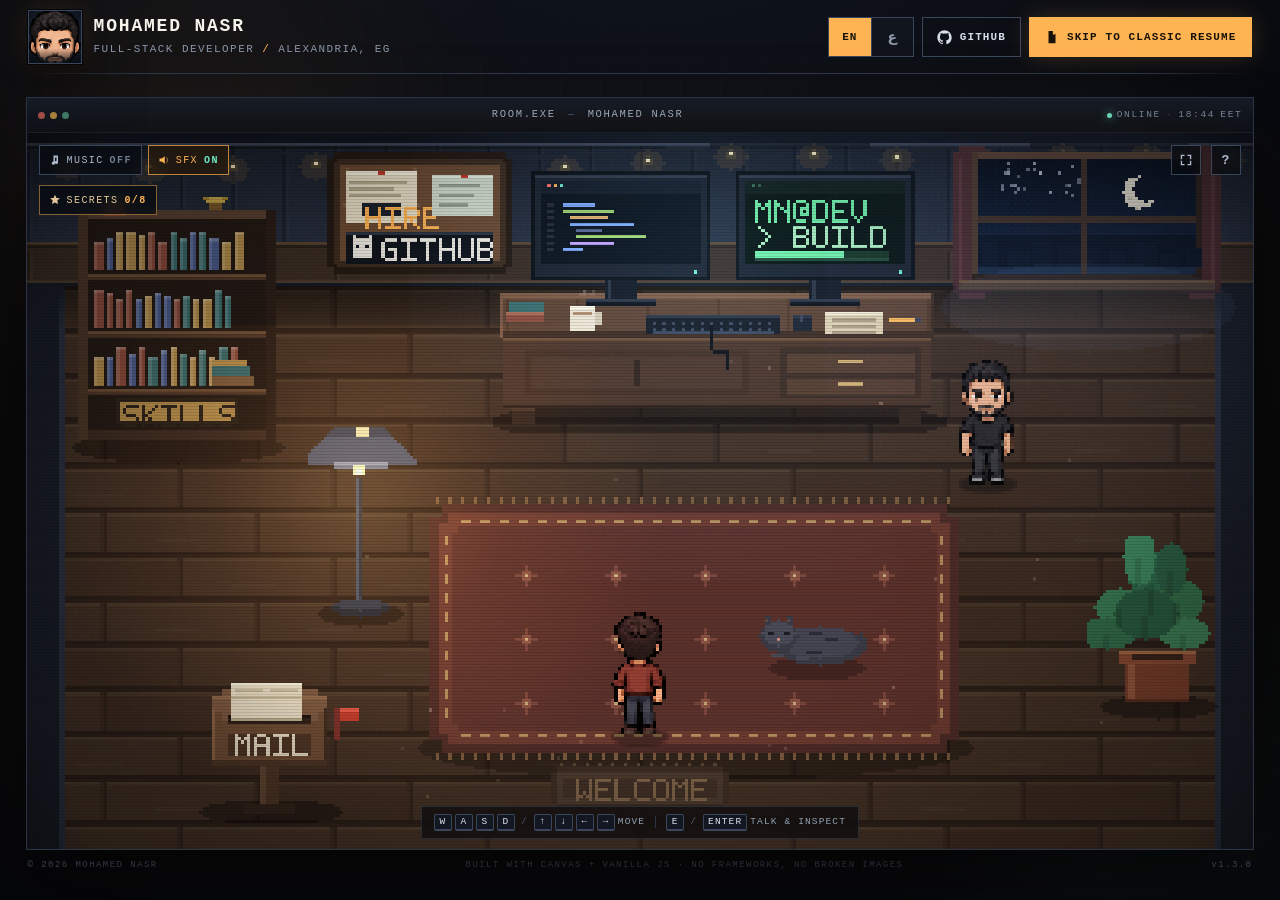
<file: index.html>
<!DOCTYPE html>
<html lang="en">
<head>
<meta charset="utf-8">
<meta name="viewport" content="width=device-width, initial-scale=1, viewport-fit=cover">
<title>Mohamed Nasr — Full-Stack Developer | Interactive Portfolio</title>
<meta name="description" content="Mohamed Nasr (Tronex) — full-stack developer in Alexandria, Egypt. A playable pixel-art room you can walk through to explore projects, tech stack, experience and contact details.">
<meta name="author" content="Mohamed Nasr">
<meta name="theme-color" content="#07080b">
<meta name="color-scheme" content="dark">
<link rel="canonical" href="https://mohammeddev69.github.io/">

<!-- social cards: LinkedIn, X, Discord, WhatsApp ... -->
<meta property="og:type" content="website">
<meta property="og:site_name" content="Mohamed Nasr — Interactive Portfolio">
<meta property="og:title" content="Mohamed Nasr — Full-Stack Developer">
<meta property="og:description" content="A playable pixel-art room you can walk through: projects, tech stack, experience and contact details. TypeScript, Next.js, NestJS, Supabase, Python.">
<meta property="og:url" content="https://mohammeddev69.github.io/">
<meta property="og:image" content="https://mohammeddev69.github.io/assets/og-cover.png">
<meta property="og:image:type" content="image/png">
<meta property="og:image:width" content="1200">
<meta property="og:image:height" content="630">
<meta property="og:image:alt" content="Pixel-art developer room at night, with the title Mohamed Nasr, Full-Stack Developer.">
<meta property="og:locale" content="en_US">
<meta property="og:locale:alternate" content="ar_EG">
<meta name="twitter:card" content="summary_large_image">
<meta name="twitter:title" content="Mohamed Nasr — Full-Stack Developer">
<meta name="twitter:description" content="A playable pixel-art room you can walk through: projects, tech stack, experience and contact details.">
<meta name="twitter:image" content="https://mohammeddev69.github.io/assets/og-cover.png">
<meta name="twitter:image:alt" content="Pixel-art developer room at night with the portfolio title.">

<!-- installable / mobile chrome -->
<link rel="manifest" href="manifest.webmanifest">
<link rel="icon" href="data:image/svg+xml,%3Csvg xmlns='http://www.w3.org/2000/svg' viewBox='0 0 16 16'%3E%3Crect width='16' height='16' fill='%230a0c11'/%3E%3Crect x='2' y='2' width='5' height='5' fill='%23ffb454'/%3E%3Crect x='9' y='2' width='5' height='5' fill='%23e9e5dd'/%3E%3Crect x='2' y='9' width='5' height='5' fill='%23e9e5dd'/%3E%3Crect x='9' y='9' width='5' height='5' fill='%23ffb454'/%3E%3C/svg%3E">
<link rel="apple-touch-icon" href="assets/apple-touch-icon.png">
<meta name="apple-mobile-web-app-title" content="M. Nasr">
<meta name="application-name" content="M. Nasr">

<!-- structured data: lets search engines show the name, role and links -->
<script type="application/ld+json">
{
  "@context": "https://schema.org",
  "@type": "Person",
  "name": "Mohamed Nasr",
  "alternateName": "Tronex",
  "jobTitle": "Full-Stack Developer",
  "description": "Full-stack developer building production web platforms, realtime dashboards and automation. TypeScript, Next.js, NestJS, Supabase, Python.",
  "url": "https://mohammeddev69.github.io/",
  "image": "https://mohammeddev69.github.io/assets/og-cover.png",
  "address": { "@type": "PostalAddress", "addressLocality": "Alexandria", "addressCountry": "EG" },
  "email": "mailto:mohammed1.nasr.elshreef@gmail.com",
  "knowsLanguage": ["en", "ar"],
  "sameAs": [
    "https://github.com/MohammedDev69",
    "https://www.linkedin.com/in/mohamed-elshreef-dev/"
  ],
  "knowsAbout": ["TypeScript", "JavaScript", "Python", "Next.js", "NestJS", "Node.js", "Supabase", "PostgreSQL", "Prisma", "Docker", "GitHub Actions", "Discord bots", "Automation"]
}
</script>

<link rel="stylesheet" href="css/style.css?v=34">
</head>
<body>
<a class="skip-link" href="#text-version" data-i18n="a11y.skip">Skip to text version</a>

<noscript>
  <style>
    .site, .dialogue, .overlay, .toast { display: none !important; }
    .fallback { display: block !important; }
    .skip-link { display: none !important; }
  </style>
</noscript>

<div class="bg" aria-hidden="true">
  <div class="bg-glow bg-glow--a"></div>
  <div class="bg-glow bg-glow--b"></div>
  <div class="bg-grid"></div>
  <div class="bg-noise"></div>
</div>

<main class="site">
  <header class="topbar">
    <div class="brand">
      <canvas class="brand-avatar" id="brand-avatar" width="64" height="64" aria-hidden="true"></canvas>
      <div class="brand-text">
        <span class="brand-name" data-i18n="brand.name">MOHAMED NASR</span>
        <span class="brand-sub" data-i18n="brand.sub">FULL-STACK DEVELOPER <i>/</i> ALEXANDRIA, EG</span>
      </div>
    </div>
    <div class="topbar-actions">
      <div class="lang-toggle" role="group" aria-label="Language" data-i18n-aria="aria.lang">
        <button class="lang-btn is-active" data-lang="en" type="button" lang="en">EN</button>
        <button class="lang-btn" data-lang="ar" type="button" lang="ar">ع</button>
      </div>
      <button class="btn btn--ghost btn--icon" id="btn-github" type="button" aria-label="Open GitHub profile" data-i18n-aria="aria.github">
        <svg viewBox="0 0 24 24" width="15" height="15" aria-hidden="true"><path fill="currentColor" d="M12 .5C5.73.5.5 5.73.5 12c0 5.08 3.29 9.39 7.86 10.91.58.11.79-.25.79-.56v-2.2c-3.2.7-3.88-1.54-3.88-1.54-.52-1.33-1.28-1.68-1.28-1.68-1.05-.72.08-.7.08-.7 1.16.08 1.77 1.19 1.77 1.19 1.03 1.77 2.7 1.26 3.36.96.1-.75.4-1.26.73-1.55-2.55-.29-5.24-1.28-5.24-5.69 0-1.26.45-2.29 1.19-3.1-.12-.29-.52-1.46.11-3.05 0 0 .97-.31 3.18 1.18a11 11 0 0 1 5.79 0c2.21-1.49 3.18-1.18 3.18-1.18.63 1.59.23 2.76.11 3.05.74.81 1.19 1.84 1.19 3.1 0 4.42-2.7 5.39-5.26 5.68.41.36.78 1.06.78 2.14v3.17c0 .31.21.68.8.56A11.51 11.51 0 0 0 23.5 12C23.5 5.73 18.27.5 12 .5Z"/></svg>
        <span data-i18n="btn.github">GITHUB</span>
      </button>
      <button class="btn btn--amber" id="btn-resume" type="button">
        <svg viewBox="0 0 16 16" width="14" height="14" aria-hidden="true"><path fill="currentColor" d="M4 1h5l3 3v11H4V1Zm5 0v4h4M6 8h4v1H6V8Zm0 2h4v1H6v-1Zm0 2h3v1H6v-1Z"/></svg>
        <span data-i18n="btn.resume">SKIP TO CLASSIC RESUME</span>
      </button>
    </div>
  </header>

  <section class="stage">
    <div class="cabinet" id="cabinet">
      <div class="chrome">
        <span class="chrome-dots" aria-hidden="true"><i></i><i></i><i></i></span>
        <span class="chrome-title" data-i18n="chrome.title">ROOM.EXE <b>—</b> MOHAMED&nbsp;NASR</span>
        <span class="chrome-status"><i class="live-dot"></i> <span data-i18n="chrome.online">ONLINE</span> <b>·</b> <span id="clock">--:--</span> EET</span>
      </div>
      <div class="screen" id="screen">
        <canvas id="game" width="384" height="224" aria-label="Pixel art developer room. Use WASD or arrow keys to walk and E to interact."></canvas>
        <div class="screen-fx" aria-hidden="true"></div>

        <div class="hud hud--left">
          <div class="audio-toggles" role="group" aria-label="Audio settings" data-i18n-aria="aria.audio">
            <button class="chip" id="btn-music" type="button" aria-pressed="false" title="Toggle 8-bit music" data-i18n-title="aria.music">
              <svg viewBox="0 0 16 16" width="12" height="12" aria-hidden="true"><path fill="currentColor" d="M6 2h6v9.2a2.2 2.2 0 1 1-2-2.19V4.4L8 5v7.2A2.2 2.2 0 1 1 6 10V2Z"/></svg>
              <span data-i18n="hud.music">MUSIC</span><b data-state>OFF</b>
            </button>
            <button class="chip" id="btn-sfx" type="button" aria-pressed="true" title="Toggle sound effects" data-i18n-title="aria.sfx">
              <svg viewBox="0 0 16 16" width="12" height="12" aria-hidden="true"><path fill="currentColor" d="M2 6h3l4-3v10L5 10H2V6Zm9-2a5 5 0 0 1 0 8v-1a4 4 0 0 0 0-6V4Z"/></svg>
              <span data-i18n="hud.sfx">SFX</span><b data-state>ON</b>
            </button>
          </div>

          <button class="chip chip--secret" id="btn-secrets" type="button" title="Seven secrets are hidden in this room" data-i18n-title="aria.secrets">
            <svg viewBox="0 0 16 16" width="12" height="12" aria-hidden="true"><path fill="currentColor" d="M8 1l1.9 4.2 4.6.5-3.4 3.1.9 4.6L8 11.2 4 13.4l.9-4.6L1.5 5.7l4.6-.5L8 1z"/></svg>
            <span data-i18n="hud.secrets">SECRETS</span><b id="secret-count" data-count>0/7</b>
          </button>
        </div>

        <div class="hud hud--right">
          <button class="chip chip--square" id="btn-immersive" type="button" aria-label="Full screen" aria-pressed="false" title="Full screen (F)" data-i18n-aria="aria.fullscreen" data-i18n-title="aria.fullscreen">
            <svg viewBox="0 0 16 16" width="12" height="12" aria-hidden="true"><path fill="currentColor" d="M1 1h5v1.8H2.8V7H1V1Zm9 0h5v6h-1.8V2.8H10V1ZM1 9h1.8v4.2H6V15H1V9Zm12.2 0H15v6h-5v-1.8h3.2V9Z"/></svg>
          </button>
          <button class="chip chip--square" id="btn-help" type="button" aria-label="How to play" title="How to play" data-i18n-aria="aria.howto" data-i18n-title="aria.howto">?</button>
        </div>

        <div class="hintbar" id="hintbar">
          <span class="hint"><kbd>W</kbd><kbd>A</kbd><kbd>S</kbd><kbd>D</kbd><em>/</em><kbd>↑</kbd><kbd>↓</kbd><kbd>←</kbd><kbd>→</kbd> <span data-i18n="hint.move">MOVE</span></span>
          <span class="hint-sep"></span>
          <span class="hint"><kbd>E</kbd><em>/</em><kbd>ENTER</kbd> <span data-i18n="hint.talk">TALK &amp; INSPECT</span></span>
        </div>

        <div class="stage-loader" id="stage-loader" role="status" aria-live="polite">
          <span class="loader-sprites" aria-hidden="true"><i></i><i></i><i></i><i></i></span>
          <span class="loader-text" data-i18n="loader.text">LOADING CHARACTERS</span>
        </div>
      </div>
      <div class="touch-bar" id="touch-bar">
        <div class="dpad" id="dpad" aria-label="Touch movement controls">
          <button class="dpad-btn dpad-up" data-dir="up" type="button" aria-label="Move up" data-i18n-aria="aria.moveUp">▲</button>
          <button class="dpad-btn dpad-left" data-dir="left" type="button" aria-label="Move left" data-i18n-aria="aria.moveLeft">◀</button>
          <button class="dpad-btn dpad-right" data-dir="right" type="button" aria-label="Move right" data-i18n-aria="aria.moveRight">▶</button>
          <button class="dpad-btn dpad-down" data-dir="down" type="button" aria-label="Move down" data-i18n-aria="aria.moveDown">▼</button>
        </div>
        <button class="touch-action" data-action="interact" type="button" aria-label="Interact" data-i18n-aria="aria.interact">A</button>
      </div>
      <div class="cabinet-foot">
        <span>© <span id="year">2026</span> <span data-i18n="brand.name">MOHAMED NASR</span></span>
        <span class="cabinet-foot-mid" data-i18n="foot.mid">BUILT WITH CANVAS + VANILLA JS · NO FRAMEWORKS, NO BROKEN IMAGES</span>
        <span>v1.3.0</span>
      </div>
    </div>
  </section>
</main>

<!-- ======================= RPG DIALOGUE ======================= -->
<div class="dialogue" id="dialogue" role="dialog" aria-modal="true" aria-labelledby="dlg-name" hidden>
  <div class="dlg-frame">
    <div class="dlg-portrait">
      <canvas id="dlg-portrait" width="96" height="96" aria-hidden="true"></canvas>
      <span class="dlg-lv">LV. 99</span>
    </div>
    <div class="dlg-main">
      <div class="dlg-head">
        <h2 id="dlg-name">MOHAMED NASR</h2>
        <span class="dlg-role" id="dlg-role">FULL-STACK DEVELOPER</span>
        <span class="dlg-advance" id="dlg-advance" aria-hidden="true">▼</span>
      </div>
      <div class="dlg-text" id="dlg-text" tabindex="0"></div>
      <div class="dlg-choices" id="dlg-choices"></div>
    </div>
    <button class="dlg-close" id="dlg-close" type="button" aria-label="Close dialogue">✕</button>
  </div>
</div>

<!-- ======================= MODAL ======================= -->
<div class="overlay" id="overlay" hidden>
  <div class="modal" id="modal" role="dialog" aria-modal="true" aria-labelledby="modal-title">
    <div class="modal-bar">
      <span class="chrome-dots" aria-hidden="true"><i></i><i></i><i></i></span>
      <h2 class="modal-title" id="modal-title">WINDOW</h2>
      <button class="modal-x" type="button" data-close aria-label="Close window">✕</button>
    </div>
    <div class="modal-body" id="modal-body"></div>
  </div>
</div>

<div class="toast" id="toast" role="status" aria-live="polite"></div>

<!-- =====================================================================
     Text version. The room is a canvas, so this is the semantic copy of
     the same content: it is what a crawler reads, what a screen reader
     gets, and what a visitor without JavaScript sees. Revealed by the
     "skip to text version" link, or automatically by the noscript above.
     ===================================================================== -->
<article class="fallback" id="text-version" hidden>
  <header class="fb-head">
    <h1>Mohamed Nasr <span class="fb-alias">“Tronex”</span></h1>
    <p class="fb-role">Full-Stack Developer · Alexandria, Egypt</p>
    <p class="fb-lede">I build web apps, realtime platforms &amp; Discord bots.</p>
    <p class="fb-avail">Open to work — remote &amp; on-site</p>
    <p class="fb-links">
      <a href="mailto:mohammed1.nasr.elshreef@gmail.com">mohammed1.nasr.elshreef@gmail.com</a>
      <a href="https://www.linkedin.com/in/mohamed-elshreef-dev/">LinkedIn</a>
      <a href="https://github.com/MohammedDev69">GitHub</a>
    </p>
  </header>

  <section>
    <h2>About</h2>
    <p>
      Self-taught full-stack developer shipping complete products since 2022:
      Next.js + NestJS storefronts, realtime dashboards on Supabase, desktop
      automation tools and production Discord bots in Node and Python. I own the
      whole path — schema, typed API, interface, deployment — and care about code
      that stays maintainable after launch.
    </p>
  </section>

  <section>
    <h2>Experience</h2>
    <ul class="fb-timeline">
      <li>
        <h3>Freelance Full-Stack Developer</h3>
        <p class="fb-meta">Independent / Remote · 2023 — Present · Alexandria, Egypt</p>
        <p>End-to-end product work: architecture, typed APIs, frontend, deployment
          and maintenance.</p>
      </li>
    </ul>
  </section>

  <section>
    <h2>Selected projects</h2>
    <ul class="fb-projects">
      <li>
        <h3><a href="https://github.com/MohammedDev69/gamers-matrix">gamers-matrix</a></h3>
        <p class="fb-meta">Next.js · NestJS · Prisma · Supabase · Paymob</p>
        <p>Digital-goods e-commerce platform with checkout, order management and an
          admin dashboard inside a Turborepo monorepo.</p>
      </li>
      <li>
        <h3><a href="https://github.com/MohammedDev69/flowmatic">flowmatic</a></h3>
        <p class="fb-meta">Python · PySide6 · Qt6</p>
        <p>Visual desktop automation builder: drag-and-drop workflow graph, global
          hotkeys and a local runner.</p>
      </li>
      <li>
        <h3><a href="https://github.com/MohammedDev69/discord-yt-sub-verifier">discord-yt-sub-verifier</a></h3>
        <p class="fb-meta">Python · discord.py · OpenCV · Tesseract · Docker</p>
        <p>Subscription verification bot that reads screenshots with OCR and grants
          roles automatically.</p>
      </li>
      <li>
        <h3><a href="https://github.com/MohammedDev69/opencode-apikeys">opencode-apikeys</a></h3>
        <p class="fb-meta">Node.js CLI</p>
        <p>Zero-dependency CLI that stores multiple API keys per OpenCode provider
          and switches the active one.</p>
      </li>
      <li>
        <h3><a href="https://github.com/MohammedDev69?tab=repositories">More repositories</a></h3>
        <p>Discord bot suites, GitHub Actions tooling and automation utilities.</p>
      </li>
    </ul>
  </section>

  <section>
    <h2>Tech stack</h2>
    <dl class="fb-stack">
      <dt>Languages</dt><dd>TypeScript, JavaScript, Python, SQL, HTML/CSS</dd>
      <dt>Frontend</dt><dd>React, Next.js, Tailwind CSS, Radix/shadcn</dd>
      <dt>Backend</dt><dd>Node.js, NestJS, Express, Prisma, REST/WebSockets</dd>
      <dt>Data &amp; cloud</dt><dd>PostgreSQL, Supabase, Neon, Vercel</dd>
      <dt>Bots &amp; automation</dt><dd>discord.js, discord.py, Playwright, OpenCV/Tesseract, PySide6</dd>
      <dt>DevOps</dt><dd>Git/GitHub, GitHub Actions, Docker, Linux/Bash, PowerShell</dd>
    </dl>
  </section>

  <section>
    <h2>Contact</h2>
    <ul class="fb-contact">
      <li><strong>Email:</strong> <a href="mailto:mohammed1.nasr.elshreef@gmail.com">mohammed1.nasr.elshreef@gmail.com</a></li>
      <li><strong>LinkedIn:</strong> <a href="https://www.linkedin.com/in/mohamed-elshreef-dev/">mohamed-elshreef-dev</a></li>
      <li><strong>GitHub:</strong> <a href="https://github.com/MohammedDev69">@MohammedDev69</a></li>
      <li><strong>Based in:</strong> Alexandria, Egypt (EET)</li>
    </ul>
    <p class="fb-note">The interactive version has a contact window with a copy
      button, an interactive CV and a printable resume.</p>
  </section>

  <p class="fb-back"><a href="#top">← Back to the interactive room</a></p>
</article>

<script src="js/config.js?v=34"></script>
<script src="js/i18n.js?v=34"></script>
<script src="js/pixel-font.js?v=34"></script>
<script src="js/sprites.js?v=34"></script>
<script src="js/room.js?v=34"></script>
<script src="js/audio.js?v=34"></script>
<script src="js/ui.js?v=34"></script>
<script src="js/secrets.js?v=34"></script>
<script src="js/onboarding.js?v=34"></script>
<script src="js/game.js?v=34"></script>
</body>
</html>
</file>
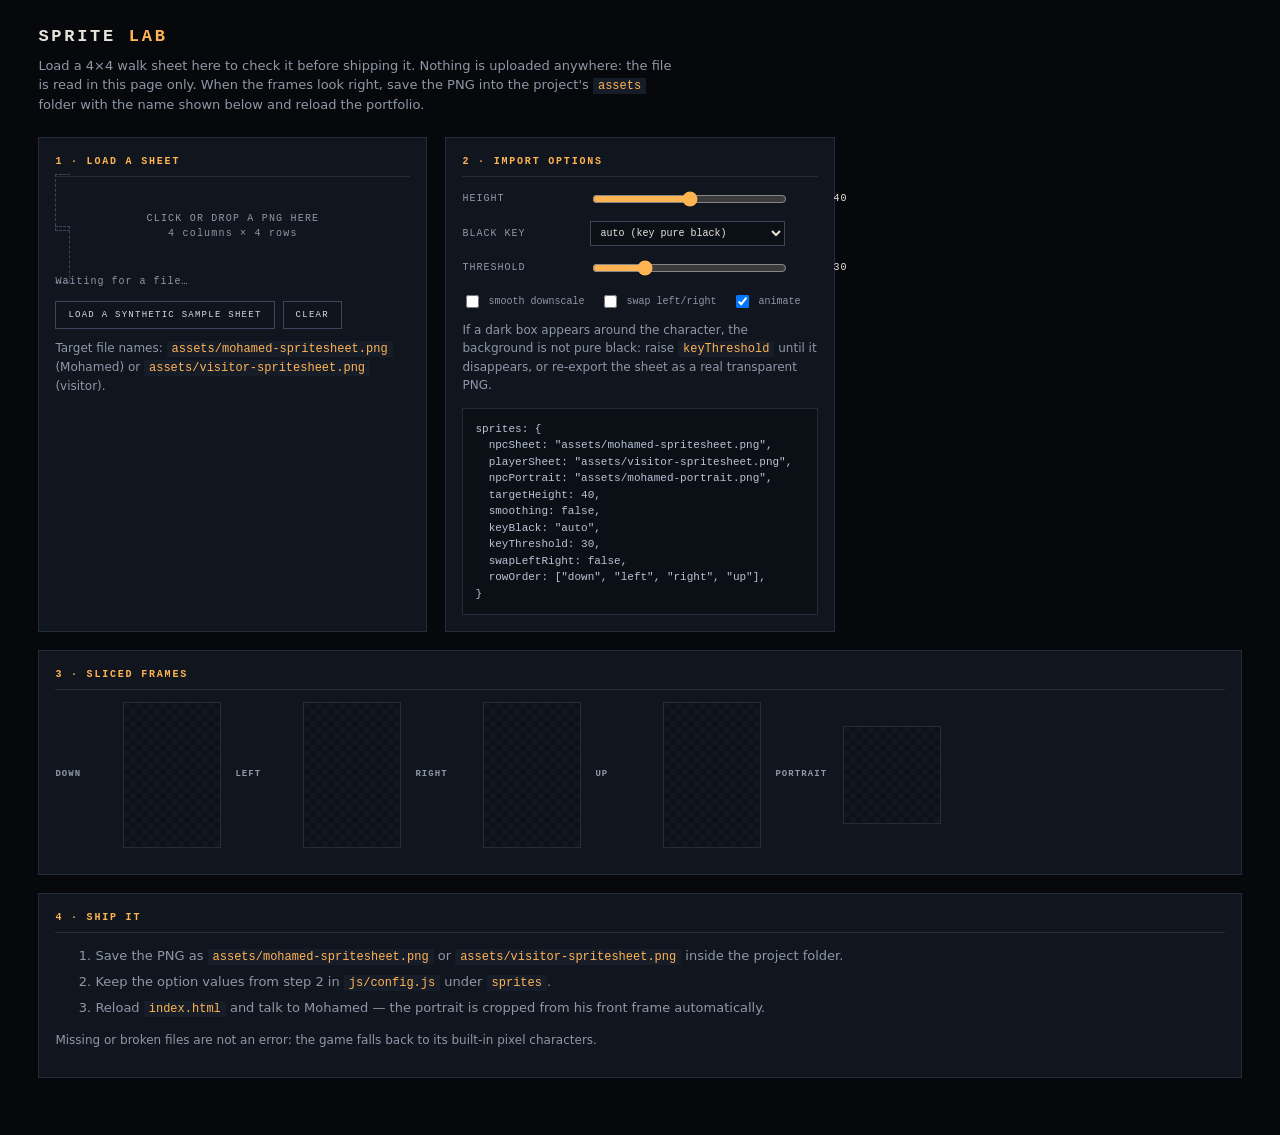
<file: tools/sprite-lab.html>
<!DOCTYPE html>
<html lang="en">
<head>
<meta charset="utf-8">
<meta name="viewport" content="width=device-width, initial-scale=1">
<title>Sprite Lab — Mohamed Nasr portfolio</title>
<style>
  :root {
    --bg: #07080b; --panel: #10151e; --line: #232c3b; --line-2: #3a465c;
    --text: #e9e5dd; --muted: #8e98a8; --amber: #ffb454; --mint: #6ee7c7; --red: #ff6b6b;
    --mono: ui-monospace, Consolas, "Cascadia Mono", Menlo, monospace;
    --sans: system-ui, -apple-system, "Segoe UI", Roboto, Arial, sans-serif;
  }
  * { box-sizing: border-box; }
  body {
    margin: 0; background: var(--bg); color: var(--text);
    font-family: var(--sans); font-size: 15px; line-height: 1.5;
    padding: 24px clamp(14px, 3vw, 40px) 60px;
  }
  h1 { font-family: var(--mono); font-size: 17px; letter-spacing: .16em; margin: 0 0 6px; }
  h1 span { color: var(--amber); }
  .lede { color: var(--muted); font-size: 13px; max-width: 78ch; margin: 0 0 22px; }
  h2 { font-family: var(--mono); font-size: 10px; letter-spacing: .18em; text-transform: uppercase;
       color: var(--amber); border-bottom: 1px solid var(--line); padding-bottom: 7px; margin: 0 0 12px; }
  .grid { display: grid; grid-template-columns: repeat(auto-fit, minmax(320px, 1fr)); gap: 18px; }
  .card { background: var(--panel); border: 1px solid var(--line); padding: 16px; }
  .drop {
    border: 1px dashed var(--line-2); padding: 22px 14px; text-align: center; cursor: pointer;
    color: var(--muted); font-family: var(--mono); font-size: 10px; letter-spacing: .12em;
    transition: border-color .15s, color .15s, background .15s;
  }
  .drop:hover, .drop.is-over { border-color: var(--amber); color: var(--amber); background: #141a24; }
  .drop input { display: none; }
  .status { font-family: var(--mono); font-size: 10px; letter-spacing: .1em; margin-top: 10px; color: var(--muted); }
  .status b { color: var(--mint); }
  .status i { color: var(--red); font-style: normal; }
  .controls { display: grid; grid-template-columns: 1fr; gap: 12px; }
  .ctrl { display: grid; grid-template-columns: 118px 1fr 52px; align-items: center; gap: 10px;
          font-family: var(--mono); font-size: 10px; letter-spacing: .1em; color: var(--muted); }
  .ctrl input[type=range] { width: 100%; accent-color: var(--amber); }
  .ctrl output { color: var(--text); text-align: right; }
  .ctrl select {
    background: #0b0f16; color: var(--text); border: 1px solid var(--line-2);
    font-family: var(--mono); font-size: 10px; padding: 5px;
  }
  .row-check { display: flex; gap: 16px; flex-wrap: wrap; font-family: var(--mono); font-size: 10px; color: var(--muted); }
  .row-check label { display: flex; align-items: center; gap: 6px; cursor: pointer; }
  .frames { display: grid; grid-template-columns: repeat(4, 96px); gap: 8px; }
  .cell { border: 1px solid var(--line); background:
      repeating-conic-gradient(#0d1219 0% 25%, #111721 0% 50%) 50% / 12px 12px; position: relative; }
  .cell canvas { display: block; width: 96px; height: 144px; image-rendering: pixelated; }
  .cell span { position: absolute; left: 3px; top: 3px; font-family: var(--mono); font-size: 8px;
               color: #7f8c9f; background: rgba(6,9,14,.8); padding: 1px 4px; }
  .preview-row { display: flex; align-items: center; gap: 14px; flex-wrap: wrap; margin-bottom: 10px; }
  .preview-row canvas { image-rendering: pixelated; background:
      repeating-conic-gradient(#0d1219 0% 25%, #111721 0% 50%) 50% / 12px 12px; border: 1px solid var(--line); }
  .preview-row b { font-family: var(--mono); font-size: 9px; letter-spacing: .12em; color: var(--muted); min-width: 54px; }
  pre { background: #0b0f16; border: 1px solid var(--line); padding: 12px; overflow-x: auto;
        font-family: var(--mono); font-size: 11px; color: #b9c4d6; margin: 0; }
  .steps { color: var(--muted); font-size: 13px; }
  .steps li { margin-bottom: 6px; }
  code { font-family: var(--mono); color: var(--amber); background: #161d29; padding: 1px 5px; font-size: 12px; }
  .warn { border-color: rgba(255,107,107,.5); }
  .note { font-size: 12px; color: var(--muted); margin-top: 10px; }
  .swap { display: flex; gap: 8px; margin-top: 12px; flex-wrap: wrap; }
  button {
    background: #10141c; border: 1px solid var(--line-2); color: #d5dce8; cursor: pointer;
    font-family: var(--mono); font-size: 9px; letter-spacing: .14em; text-transform: uppercase; padding: 8px 12px;
  }
  button:hover { border-color: var(--amber); color: var(--amber); }
</style>
</head>
<body>
  <h1>SPRITE <span>LAB</span></h1>
  <p class="lede">
    Load a 4&times;4 walk sheet here to check it before shipping it. Nothing is uploaded anywhere:
    the file is read in this page only. When the frames look right, save the PNG into the project's
    <code>assets</code> folder with the name shown below and reload the portfolio.
  </p>

  <div class="grid">
    <section class="card">
      <h2>1 &middot; Load a sheet</h2>
      <label class="drop" id="drop">
        <input type="file" id="file" accept="image/png,image/webp,image/jpeg">
        <div id="drop-text">CLICK OR DROP A PNG HERE<br>4 columns &times; 4 rows</div>
      </label>
      <div class="status" id="status">Waiting for a file&hellip;</div>
      <div class="swap">
        <button type="button" id="load-sample">Load a synthetic sample sheet</button>
        <button type="button" id="reset">Clear</button>
      </div>
      <p class="note" id="save-hint">
        Target file names: <code>assets/mohamed-spritesheet.png</code> (Mohamed) or
        <code>assets/visitor-spritesheet.png</code> (visitor).
      </p>
    </section>

    <section class="card">
      <h2>2 &middot; Import options</h2>
      <div class="controls">
        <label class="ctrl">HEIGHT <input type="range" id="h" min="24" max="56" step="1" value="40"><output id="h-out">40</output></label>
        <label class="ctrl">BLACK KEY <select id="key">
          <option value="auto">auto (key pure black)</option>
          <option value="never">never (already transparent)</option>
        </select></label>
        <label class="ctrl">THRESHOLD <input type="range" id="thr" min="0" max="120" step="2" value="30"><output id="thr-out">30</output></label>
      </div>
      <div class="row-check" style="margin-top:14px">
        <label><input type="checkbox" id="smooth"> smooth downscale</label>
        <label><input type="checkbox" id="swap"> swap left/right</label>
        <label><input type="checkbox" id="anim" checked> animate</label>
      </div>
      <p class="note">If a dark box appears around the character, the background is not pure black:
        raise <code>keyThreshold</code> until it disappears, or re-export the sheet as a real transparent PNG.</p>
      <pre id="snippet" style="margin-top:14px"></pre>
    </section>

    <section class="card" style="grid-column: 1 / -1;">
      <h2>3 &middot; Sliced frames</h2>
      <div class="preview-row">
        <b>DOWN</b><canvas id="anim-down" width="96" height="144"></canvas>
        <b>LEFT</b><canvas id="anim-left" width="96" height="144"></canvas>
        <b>RIGHT</b><canvas id="anim-right" width="96" height="144"></canvas>
        <b>UP</b><canvas id="anim-up" width="96" height="144"></canvas>
        <b>PORTRAIT</b><canvas id="portrait" width="96" height="96"></canvas>
      </div>
      <div class="frames" id="frames"></div>
    </section>

    <section class="card" style="grid-column: 1 / -1;">
      <h2>4 &middot; Ship it</h2>
      <ol class="steps">
        <li>Save the PNG as <code>assets/mohamed-spritesheet.png</code> or <code>assets/visitor-spritesheet.png</code> inside the project folder.</li>
        <li>Keep the option values from step 2 in <code>js/config.js</code> under <code>sprites</code>.</li>
        <li>Reload <code>index.html</code> and talk to Mohamed — the portrait is cropped from his front frame automatically.</li>
      </ol>
      <p class="note">Missing or broken files are not an error: the game falls back to its built-in pixel characters.</p>
    </section>
  </div>

<script src="../js/pixel-font.js"></script>
<script src="../js/sprites.js"></script>
<script>
(function () {
  "use strict";
  var $ = function (id) { return document.getElementById(id); };
  var current = null;
  var frameIndex = 0;

  function opts() {
    return {
      targetHeight: +$("h").value,
      smoothing: $("smooth").checked,
      keyBlack: $("key").value,
      keyThreshold: +$("thr").value,
      swapLeftRight: $("swap").checked,
    };
  }

  function snippet() {
    var o = opts();
    $("snippet").textContent =
      "sprites: {\n" +
      "  npcSheet: \"assets/mohamed-spritesheet.png\",\n" +
      "  playerSheet: \"assets/visitor-spritesheet.png\",\n" +
      "  npcPortrait: \"assets/mohamed-portrait.png\",\n" +
      "  targetHeight: " + o.targetHeight + ",\n" +
      "  smoothing: " + o.smoothing + ",\n" +
      "  keyBlack: \"" + o.keyBlack + "\",\n" +
      "  keyThreshold: " + o.keyThreshold + ",\n" +
      "  swapLeftRight: " + o.swapLeftRight + ",\n" +
      "  rowOrder: [\"down\", \"left\", \"right\", \"up\"],\n" +
      "}";
  }

  function setStatus(html, bad) {
    var s = $("status");
    s.innerHTML = html;
    s.parentElement.classList.toggle("warn", !!bad);
  }

  function opaqueRatio(cv) {
    var d = cv.getContext("2d").getImageData(0, 0, cv.width, cv.height).data;
    var n = 0;
    for (var i = 3; i < d.length; i += 4) if (d[i] > 18) n++;
    return n / (cv.width * cv.height);
  }

  function renderGrid(parsed) {
    var host = $("frames");
    host.innerHTML = "";
    var dirNames = ["down", "left", "right", "up"];
    dirNames.forEach(function (dir) {
      parsed.frames[dir].forEach(function (frame, i) {
        var cell = document.createElement("div");
        cell.className = "cell";
        var label = document.createElement("span");
        label.textContent = dir.toUpperCase() + " " + (i + 1);
        var c = document.createElement("canvas");
        c.width = frame.width;
        c.height = frame.height;
        c.getContext("2d").drawImage(frame, 0, 0);
        cell.appendChild(c);
        cell.appendChild(label);
        host.appendChild(cell);
      });
    });
  }

  function renderPortrait(img) {
    var cv = $("portrait");
    var g = cv.getContext("2d");
    g.clearRect(0, 0, cv.width, cv.height);
    var p = window.Sprites.buildPortraitFromSheet(img, opts());
    if (!p) { g.fillStyle = "#0b0f16"; g.fillRect(0, 0, cv.width, cv.height); return; }
    g.imageSmoothingEnabled = true;
    g.drawImage(p, 0, 0, cv.width, cv.height);
  }

  function render() {
    if (!current) return;
    var parsed;
    try {
      parsed = window.Sprites.parseSheet(current, opts());
    } catch (e) {
      setStatus("<i>" + e.message + "</i>", true);
      return;
    }
    var dirs = ["down", "left", "right", "up"];
    var missing = dirs.filter(function (d) { return !parsed.frames[d].length; });
    if (missing.length) {
      setStatus("<i>No frames found for: " + missing.join(", ") + ". Is the PNG a full 4&times;4 grid?</i>", true);
    } else {
      var worst = 0;
      dirs.forEach(function (d) {
        worst = Math.max(worst, opaqueRatio(parsed.frames[d][0]));
      });
      var msg = "<b>OK</b> — cell " + parsed.cellW + "&times;" + parsed.cellH +
        " &middot; scale " + parsed.scale.toFixed(3) +
        " &middot; frame 32&times;48";
      if (worst > 0.85) {
        msg += " &middot; <i>background still looks opaque — raise the threshold</i>";
      }
      setStatus(msg, worst > 0.85);
    }
    renderGrid(parsed);
    renderPortrait(current);
    snippet();
  }

  function loadFile(file) {
    if (!file) return;
    var url = URL.createObjectURL(file);
    var img = new Image();
    img.onload = function () {
      current = img;
      $("drop-text").innerHTML = file.name + "<br>" + img.naturalWidth + " &times; " + img.naturalHeight + " px";
      render();
    };
    img.onerror = function () { setStatus("<i>That file could not be decoded as an image.</i>", true); };
    img.src = url;
  }

  /* synthetic sheet so the tool is testable without a real file */
  function sampleSheet() {
    var cw = 256, ch = 384;
    var sheet = document.createElement("canvas");
    sheet.width = cw * 4;
    sheet.height = ch * 4;
    var g = sheet.getContext("2d");
    g.fillStyle = "#000";
    g.fillRect(0, 0, sheet.width, sheet.height);
    for (var row = 0; row < 4; row++) {
      for (var col = 0; col < 4; col++) {
        var x = col * cw, y = row * ch, shift = col * 6;
        g.fillStyle = "#c68b5f"; g.fillRect(x + 78 + shift, y + 52, 100, 120);
        g.fillStyle = "#dda57c"; g.fillRect(x + 92 + shift, y + 70, 72, 70);
        g.fillStyle = "#14161b"; g.fillRect(x + 66 + shift, y + 180, 124, 120);
        g.fillStyle = "#1a1d25"; g.fillRect(x + 80 + shift, y + 300, 40, 60);
        g.fillStyle = "#1a1d25"; g.fillRect(x + 136 + shift, y + 300, 40, 60);
      }
    }
    var img = new Image();
    img.onload = function () {
      current = img;
      $("drop-text").innerHTML = "sample sheet<br>" + img.width + " &times; " + img.height + " px";
      $("status").parentElement.classList.remove("warn");
      render();
    };
    img.src = sheet.toDataURL("image/png");
  }

  /* static or animated preview */
  function drawAnim() {
    ["down", "left", "right", "up"].forEach(function (dir) {
      var cv = $("anim-" + dir);
      var g = cv.getContext("2d");
      g.imageSmoothingEnabled = false;
      g.clearRect(0, 0, cv.width, cv.height);
      var set = current && current.__frames && current.__frames[dir];
      if (!set || !set.length) return;
      g.drawImage(set[frameIndex % set.length], 0, 0, cv.width, cv.height);
    });
  }

  var last = 0;
  function tick(ts) {
    requestAnimationFrame(tick);
    if (!current || !current.__frames || !$("anim").checked) return;
    if (ts - last < 130) return;
    last = ts;
    frameIndex = (frameIndex + 1) % 4;
    drawAnim();
  }

  /* keep a parsed copy for the preview canvases and paint once right away,
     so the tool still shows frames when animation frames are throttled */
  var baseRender = render;
  render = function () {
    baseRender();
    if (!current) return;
    try {
      current.__frames = window.Sprites.parseSheet(current, opts()).frames;
      drawAnim();
    } catch (e) {}
  };

  $("file").addEventListener("change", function (e) { loadFile(e.target.files[0]); });
  var drop = $("drop");
  ["dragenter", "dragover"].forEach(function (ev) {
    drop.addEventListener(ev, function (e) { e.preventDefault(); drop.classList.add("is-over"); });
  });
  ["dragleave", "drop"].forEach(function (ev) {
    drop.addEventListener(ev, function (e) { e.preventDefault(); drop.classList.remove("is-over"); });
  });
  drop.addEventListener("drop", function (e) {
    if (e.dataTransfer.files && e.dataTransfer.files[0]) loadFile(e.dataTransfer.files[0]);
  });

  $("load-sample").addEventListener("click", sampleSheet);
  $("reset").addEventListener("click", function () {
    current = null;
    $("frames").innerHTML = "";
    $("drop-text").innerHTML = "CLICK OR DROP A PNG HERE<br>4 columns &times; 4 rows";
    setStatus("Waiting for a file&hellip;");
    ["down", "left", "right", "up"].forEach(function (d) {
      var cv = $("anim-" + d);
      cv.getContext("2d").clearRect(0, 0, cv.width, cv.height);
    });
    var p = $("portrait").getContext("2d");
    p.clearRect(0, 0, 96, 96);
  });

  ["h", "thr"].forEach(function (id) {
    $(id).addEventListener("input", function () {
      $(id + "-out").textContent = $(id).value;
      render();
    });
  });
  ["smooth", "key", "swap"].forEach(function (id) { $(id).addEventListener("change", render); });

  snippet();
  requestAnimationFrame(tick);
})();
</script>
</body>
</html>
</file>
<file: css/style.css>
/* ==========================================================================
   Mohamed Nasr — interactive portfolio
   Dark cinematic arcade shell around a warm 8-bit room.
   ========================================================================== */

:root {
  --bg: #07080b;
  --panel: #0d1016;
  --panel-2: #121722;
  --line: #232c3b;
  --line-2: #3a465c;
  --text: #e9e5dd;
  --muted: #8e98a8;
  --amber: #ffb454;
  --amber-2: #ffcf8a;
  --mint: #6ee7c7;
  --red: #ff6b6b;
  --mono: ui-monospace, "Cascadia Mono", "SFMono-Regular", Menlo, Consolas, "Liberation Mono", monospace;
  --sans: "Inter", system-ui, -apple-system, "Segoe UI", Roboto, Arial, sans-serif;
  --shadow-pixel: 0 0 0 2px #05070a, 0 0 0 4px #2b3547, 0 26px 70px rgba(0, 0, 0, 0.65);
  /* vertical space the room must leave for the header + chrome + footer */
  --overhead: 148px;
}

* { box-sizing: border-box; }

html {
  -webkit-text-size-adjust: 100%;
  text-size-adjust: 100%;
}

html, body { min-height: 100%; }

body {
  margin: 0;
  background: var(--bg);
  color: var(--text);
  font-family: var(--sans);
  font-size: 16px;
  line-height: 1.5;
  -webkit-font-smoothing: antialiased;
  -webkit-tap-highlight-color: transparent;
  overflow-x: hidden;
  overscroll-behavior-y: none;
}

[hidden] { display: none !important; }

h1, h2, h3, h4, p, ul { margin: 0; }
ul { padding: 0; list-style: none; }
a { color: inherit; }
button { font: inherit; touch-action: manipulation; }
::selection { background: rgba(255, 180, 84, 0.28); color: #fff; }

:focus-visible {
  outline: 2px solid var(--amber);
  outline-offset: 2px;
}

/* ---------------------------------------------------------------- */
/* Background                                                        */
/* ---------------------------------------------------------------- */
.bg {
  position: fixed;
  inset: 0;
  z-index: 0;
  overflow: hidden;
  pointer-events: none;
  background:
    radial-gradient(1200px 700px at 50% -10%, #10141d 0%, transparent 60%),
    linear-gradient(180deg, #080a0f 0%, #06070a 55%, #05060a 100%);
}

.bg-glow {
  position: absolute;
  border-radius: 50%;
  filter: blur(90px);
  opacity: 0.5;
}

.bg-glow--a {
  width: 52vw; height: 52vw;
  left: -12vw; top: -18vw;
  background: radial-gradient(circle, rgba(255, 168, 76, 0.16), transparent 65%);
  animation: drift 24s ease-in-out infinite alternate;
}

.bg-glow--b {
  width: 46vw; height: 46vw;
  right: -14vw; bottom: -20vw;
  background: radial-gradient(circle, rgba(80, 190, 170, 0.12), transparent 65%);
  animation: drift 30s ease-in-out infinite alternate-reverse;
}

.bg-grid {
  position: absolute;
  inset: 0;
  background-image:
    linear-gradient(rgba(255, 255, 255, 0.024) 1px, transparent 1px),
    linear-gradient(90deg, rgba(255, 255, 255, 0.024) 1px, transparent 1px);
  background-size: 40px 40px;
  mask-image: radial-gradient(ellipse 80% 70% at 50% 40%, #000 20%, transparent 78%);
  -webkit-mask-image: radial-gradient(ellipse 80% 70% at 50% 40%, #000 20%, transparent 78%);
}

@keyframes drift {
  from { transform: translate3d(0, 0, 0) scale(1); }
  to { transform: translate3d(4vw, 3vw, 0) scale(1.08); }
}

/* ---------------------------------------------------------------- */
/* Shell                                                             */
/* ---------------------------------------------------------------- */
.site {
  position: relative;
  z-index: 1;
  min-height: 100vh;
  min-height: 100svh;
  min-height: 100dvh;
  display: flex;
  flex-direction: column;
  width: 100%;
  max-width: 2200px;
  margin: 0 auto;
  padding:
    max(10px, env(safe-area-inset-top))
    max(clamp(10px, 2vw, 26px), env(safe-area-inset-right))
    max(8px, env(safe-area-inset-bottom))
    max(clamp(10px, 2vw, 26px), env(safe-area-inset-left));
}

.topbar {
  position: relative;
  display: flex;
  align-items: center;
  justify-content: space-between;
  gap: 18px;
  padding: 0 2px 10px;
  margin-bottom: 2px;
}
.topbar::after {
  content: "";
  position: absolute;
  left: 0;
  right: 0;
  bottom: 0;
  height: 1px;
  background: linear-gradient(90deg, transparent, #2b3547 9%, #2b3547 91%, transparent);
}

.brand {
  display: flex;
  align-items: center;
  gap: 12px;
  min-width: 0;
}

.brand-avatar {
  width: 54px;
  height: 54px;
  flex: none;
  image-rendering: pixelated;
  background: radial-gradient(circle at 50% 28%, #171f2e, #0a0d13 76%);
  border: 1px solid var(--line-2);
  box-shadow:
    inset 0 0 0 2px #05070a,
    0 0 0 1px #04060a,
    0 10px 24px rgba(0, 0, 0, 0.45),
    0 0 26px rgba(255, 180, 84, 0.12);
}

/* the header avatar is the same character art: keep it out of sight until
   the sheets have been resolved too */
body.is-booting .brand-avatar { visibility: hidden; }

.brand-text { display: flex; flex-direction: column; gap: 4px; min-width: 0; }

.brand-name {
  font-family: var(--mono);
  font-size: 18px;
  font-weight: 700;
  letter-spacing: 0.1em;
  line-height: 1.1;
  color: #f5f2ec;
}

.brand-sub {
  font-family: var(--mono);
  font-size: 11px;
  letter-spacing: 0.13em;
  color: #8b97a9;
  white-space: nowrap;
  overflow: hidden;
  text-overflow: ellipsis;
}
.brand-sub i { color: var(--amber); font-style: normal; }

.topbar-actions {
  display: flex;
  align-items: center;
  gap: 8px;
  flex: none;
}

/* language switch — sized to match the buttons beside it -------------- */
.lang-toggle {
  display: inline-flex;
  align-items: stretch;
  height: 40px;
  padding: 0;
  border: 1px solid var(--line-2);
  background: #10141c;
}
.lang-btn {
  display: inline-flex;
  align-items: center;
  justify-content: center;
  min-width: 42px;
  padding: 0 12px;
  border: 0;
  background: transparent;
  color: #8e98a8;
  font-family: var(--mono);
  font-size: 11px;
  font-weight: 700;
  letter-spacing: 0.08em;
  line-height: 1;
  cursor: pointer;
  transition: background 0.15s, color 0.15s;
}
.lang-btn + .lang-btn { border-inline-start: 1px solid var(--line-2); }
.lang-btn:hover { color: var(--text); }
.lang-btn.is-active { background: var(--amber); color: #191307; }
.lang-btn[lang="ar"] {
  font-family: "Segoe UI", "Noto Naskh Arabic", "Geeza Pro", system-ui, sans-serif;
  font-size: 14px;
  letter-spacing: 0;
}

/* buttons ------------------------------------------------------- */
.btn {
  display: inline-flex;
  align-items: center;
  justify-content: center;
  gap: 8px;
  min-height: 40px;
  padding: 0 15px;
  border: 1px solid var(--line-2);
  background: #10141c;
  color: #d5dce8;
  font-family: var(--mono);
  font-size: 11px;
  font-weight: 600;
  letter-spacing: 0.1em;
  text-transform: uppercase;
  text-decoration: none;
  cursor: pointer;
  transition: background 0.15s, border-color 0.15s, color 0.15s, transform 0.1s;
  white-space: nowrap;
}

.btn:hover { border-color: var(--amber); color: var(--amber); background: #151b26; }
.btn:active { transform: translateY(1px); }

.btn--amber {
  background: var(--amber);
  border-color: var(--amber);
  color: #191307;
  box-shadow: 0 0 24px rgba(255, 180, 84, 0.18);
}
.btn--amber:hover { background: var(--amber-2); border-color: var(--amber-2); color: #191307; }

.btn--ghost { background: transparent; }
.btn--icon { padding: 0 14px; }

.btn--tiny {
  min-height: 28px;
  padding: 0 10px;
  font-size: 10px;
  letter-spacing: 0.1em;
}

/* ---------------------------------------------------------------- */
/* Cabinet                                                           */
/* ---------------------------------------------------------------- */
.stage {
  flex: 1;
  display: grid;
  place-items: center;
  min-height: 0;
  padding: 2px 0 0;
}

.cabinet {
  width: min(100%, calc((100vh - var(--overhead)) * 1.7143));
  min-width: 0;
  position: relative;
}
@supports (height: 100dvh) {
  .cabinet { width: min(100%, calc((100dvh - var(--overhead)) * 1.7143)); }
}

/* Immersive: the room owns the whole viewport. Toggled from the HUD
   (or with F), and automatically left when the browser exits fullscreen. */
body.is-immersive { --overhead: 54px; }
body.is-immersive .site { max-width: none; padding: 0; }
body.is-immersive .topbar { padding: 7px 12px; margin: 0; }
body.is-immersive .brand-avatar { display: none; }
body.is-immersive .brand-name { font-size: 14px; }
body.is-immersive .brand-sub { display: none; }
body.is-immersive .stage { padding: 0; }
body.is-immersive .chrome,
body.is-immersive .cabinet-foot { display: none; }
body.is-immersive .screen { border: 0; box-shadow: none; }
body.is-immersive .cabinet { width: min(100%, calc((100dvh - var(--overhead)) * 1.7143)); }

/* ...and on touch the pad floats over the floor instead of pushing. */
body.is-immersive.is-touch .touch-bar {
  position: fixed;
  left: max(10px, env(safe-area-inset-left));
  right: max(10px, env(safe-area-inset-right));
  bottom: max(10px, env(safe-area-inset-bottom));
  z-index: 40;
  margin: 0;
  padding: 0;
  pointer-events: none;
}
body.is-immersive.is-touch .touch-bar .dpad,
body.is-immersive.is-touch .touch-action { pointer-events: auto; }
body.is-immersive.is-touch { --overhead: 54px; }

.chrome {
  display: flex;
  align-items: center;
  gap: 10px;
  height: 34px;
  padding: 0 11px;
  background: linear-gradient(180deg, #151b26, #0d1118);
  border: 1px solid #2b3547;
  border-bottom: 1px solid #1b2230;
  font-family: var(--mono);
  font-size: 8.5px;
  letter-spacing: 0.16em;
  color: #8d99ac;
}

.chrome-dots { display: inline-flex; gap: 5px; flex: none; }
.chrome-dots i { width: 7px; height: 7px; border-radius: 50%; background: #3a465c; }
.chrome-dots i:nth-child(1) { background: #a8504a; }
.chrome-dots i:nth-child(2) { background: #b08840; }
.chrome-dots i:nth-child(3) { background: #43806b; }

.chrome-title {
  flex: 1;
  text-align: center;
  color: #a7b2c4;
  white-space: nowrap;
  overflow: hidden;
  text-overflow: ellipsis;
}
.chrome-title b { color: #4d5a70; font-weight: 400; margin: 0 4px; }

.chrome-status {
  display: inline-flex;
  align-items: center;
  gap: 5px;
  flex: none;
  color: #7f8c9f;
  font-size: 8px;
}
.chrome-status b { color: #3f4b5f; font-weight: 400; }

.live-dot {
  width: 5px; height: 5px;
  background: var(--mint);
  border-radius: 50%;
  box-shadow: 0 0 8px rgba(110, 231, 199, 0.8);
  animation: blink 2.4s ease-in-out infinite;
}

@keyframes blink { 0%, 100% { opacity: 1; } 50% { opacity: 0.25; } }

.screen {
  position: relative;
  aspect-ratio: 384 / 224;
  background: #05070a;
  border: 1px solid #2b3547;
  border-top: none;
  box-shadow: 0 30px 80px rgba(0, 0, 0, 0.62), 0 0 120px rgba(255, 170, 80, 0.05);
  overflow: hidden;
}

#game {
  display: block;
  width: 100%;
  height: 100%;
  image-rendering: pixelated;
  image-rendering: crisp-edges;
  touch-action: manipulation;
}

.screen-fx {
  position: absolute;
  inset: 0;
  pointer-events: none;
  background-image:
    repeating-linear-gradient(to bottom, rgba(0, 0, 0, 0.20) 0 1px, transparent 1px 3px),
    radial-gradient(ellipse at center, transparent 52%, rgba(0, 0, 0, 0.42) 100%);
  opacity: 0.55;
  z-index: 2;
}

/* Boot screen: covers the room until the character art is resolved, so the
   fallback characters are never shown first. ------------------------- */
.stage-loader {
  position: absolute;
  inset: 0;
  z-index: 8;
  display: flex;
  flex-direction: column;
  align-items: center;
  justify-content: center;
  gap: 14px;
  background: #05070a;
  transition: opacity 0.32s ease, visibility 0.32s ease;
  animation: stage-loader-bail 0.4s linear 12s forwards;
}
.stage-loader.is-done {
  opacity: 0;
  visibility: hidden;
  pointer-events: none;
}
.stage-loader.is-gone { display: none; }

.loader-sprites { display: flex; gap: 6px; }
.loader-sprites i {
  width: 7px;
  height: 7px;
  background: #ffb454;
  opacity: 0.22;
  animation: loader-step 1.05s steps(1, end) infinite;
}
.loader-sprites i:nth-child(2) { animation-delay: 0.13s; }
.loader-sprites i:nth-child(3) { animation-delay: 0.26s; }
.loader-sprites i:nth-child(4) { animation-delay: 0.39s; }

.loader-text {
  font-family: var(--mono);
  font-size: 10px;
  letter-spacing: 0.28em;
  color: #8e98a8;
  text-transform: uppercase;
}

@keyframes loader-step {
  0%, 40% { opacity: 1; }
  41%, 100% { opacity: 0.22; }
}
/* if the scripts never start, the room must not stay hidden forever */
@keyframes stage-loader-bail {
  to { opacity: 0; visibility: hidden; }
}

@media (prefers-reduced-motion: reduce) {
  .loader-sprites i { animation: none; opacity: 0.7; }
}

/* HUD ----------------------------------------------------------- */
.hud {
  position: absolute;
  z-index: 4;
  display: flex;
  gap: 10px;
  pointer-events: none;
}
.hud > * { pointer-events: auto; }

.hud--left { top: 12px; left: 12px; flex-direction: column; align-items: flex-start; }
.hud--right { top: 12px; right: 12px; }

.audio-toggles { display: flex; gap: 6px; }

.chip {
  display: inline-flex;
  align-items: center;
  gap: 6px;
  height: 27px;
  padding: 0 9px;
  background: rgba(8, 11, 17, 0.74);
  border: 1px solid rgba(74, 88, 112, 0.75);
  color: #aeb9cb;
  font-family: var(--mono);
  font-size: 8px;
  letter-spacing: 0.14em;
  cursor: pointer;
  backdrop-filter: blur(6px);
  transition: border-color 0.15s, color 0.15s, background 0.15s;
}
.chip b { font-weight: 700; color: #6f7c90; }
.chip:hover { border-color: var(--amber); color: var(--amber); }
.chip.is-on { border-color: rgba(255, 180, 84, 0.7); color: var(--amber); background: rgba(38, 26, 12, 0.72); }
.chip.is-on b { color: var(--mint); }

.chip--square {
  width: 28px;
  height: 28px;
  padding: 0;
  justify-content: center;
  font-size: 11px;
  font-weight: 700;
}

/* Secrets chip + window ------------------------------------------- */
.chip--secret {
  border-color: rgba(255, 180, 84, 0.5);
  color: #e3c79a;
}
.chip--secret b { color: var(--amber); }
.chip--secret.is-complete {
  border-color: rgba(110, 231, 199, 0.75);
  color: var(--mint);
  background: rgba(16, 38, 33, 0.75);
  animation: secret-glow 2.4s ease-in-out infinite;
}
.chip--secret.is-complete b { color: #ffffff; }

@keyframes secret-glow {
  0%, 100% { box-shadow: 0 0 0 rgba(110, 231, 199, 0); }
  50% { box-shadow: 0 0 12px rgba(110, 231, 199, 0.4); }
}

#brand-avatar { cursor: pointer; }

.sec-top { margin-bottom: 16px; }
.sec-lede { margin: 0 0 12px; color: #aeb9cb; font-size: 13px; line-height: 1.6; }
.sec-meter {
  height: 8px;
  background: #0b0f16;
  border: 1px solid var(--line-2);
  overflow: hidden;
}
.sec-meter span {
  display: block;
  height: 100%;
  background: linear-gradient(90deg, #ffb454, #6ee7c7);
  transition: width 0.4s ease;
}
.sec-count {
  margin: 8px 0 0;
  font-family: var(--mono);
  font-size: 10px;
  letter-spacing: 0.16em;
  color: var(--muted);
  text-transform: uppercase;
}
.sec-count b { color: var(--mint); }

.sec-list { list-style: none; margin: 0; padding: 0; display: grid; gap: 8px; }
.sec {
  display: flex;
  gap: 12px;
  align-items: flex-start;
  padding: 11px 13px;
  background: #0c1119;
  border: 1px solid var(--line);
}
.sec-mark {
  flex: none;
  width: 18px;
  height: 18px;
  display: grid;
  place-items: center;
  font-size: 11px;
  color: #5c6a80;
  border: 1px solid var(--line-2);
  background: #0a0e15;
}
.sec.is-found { border-color: rgba(110, 231, 199, 0.42); background: #0d1a1a; }
.sec.is-found .sec-mark { color: var(--amber); border-color: rgba(255, 180, 84, 0.5); }
.sec-body { display: flex; flex-direction: column; gap: 4px; min-width: 0; }
.sec-name {
  font-family: var(--mono);
  font-size: 10px;
  letter-spacing: 0.16em;
  color: #6f7c90;
}
.sec.is-found .sec-name { color: var(--mint); }
.sec-hint { font-size: 12.5px; color: #8e98a8; line-height: 1.55; }
.sec.is-found .sec-hint { color: #7f8c9f; }

.sec-final {
  margin: 16px 0 0;
  padding: 12px 14px;
  border: 1px solid rgba(255, 180, 84, 0.55);
  background: rgba(38, 26, 12, 0.6);
  color: var(--amber);
  font-size: 13px;
  line-height: 1.6;
}
.sec-note {
  margin: 14px 0 0;
  font-family: var(--mono);
  font-size: 9px;
  letter-spacing: 0.14em;
  color: #4c5768;
  text-transform: uppercase;
}

/* the room notices a completionist */
body.is-legend .cabinet { box-shadow: 0 30px 80px rgba(0, 0, 0, 0.62), 0 0 90px rgba(255, 180, 84, 0.22); }
body.is-legend .brand-name { color: #ffe0ad; text-shadow: 0 0 14px rgba(255, 180, 84, 0.45); }

/* ---------------------------------------------------------------- */
/* Touch controls (phones / tablets)                                 */
/* Hidden everywhere until the body picks up a coarse pointer, then   */
/* shown as a thumb bar under the room instead of on the tiny canvas. */
/* ---------------------------------------------------------------- */
.touch-bar { display: none; }

body.is-touch .touch-bar {
  display: flex;
  align-items: center;
  justify-content: space-between;
  gap: 16px;
  margin-top: 12px;
  padding: 0 2px;
}

.dpad {
  display: grid;
  grid-template-columns: repeat(3, var(--pad-cell, 52px));
  grid-template-rows: repeat(3, var(--pad-cell, 52px));
  gap: 6px;
  touch-action: none;
}

.dpad-btn {
  border: 1px solid rgba(96, 112, 138, 0.7);
  border-radius: 12px;
  background: rgba(12, 16, 24, 0.86);
  color: #c8d2e2;
  font-size: 16px;
  line-height: 1;
  display: grid;
  place-items: center;
  cursor: pointer;
  touch-action: none;
  user-select: none;
  -webkit-user-select: none;
  -webkit-tap-highlight-color: transparent;
  transition: background 0.08s, color 0.08s, border-color 0.08s, transform 0.08s;
}
.dpad-btn.is-down,
.dpad-btn:active {
  background: var(--amber);
  border-color: var(--amber);
  color: #191307;
  transform: scale(0.94);
}

.dpad-up { grid-area: 1 / 2; }
.dpad-left { grid-area: 2 / 1; }
.dpad-right { grid-area: 2 / 3; }
.dpad-down { grid-area: 3 / 2; }

/* the big, obvious interact button sits opposite the pad */
.touch-action {
  flex: none;
  width: var(--pad-action, 84px);
  height: var(--pad-action, 84px);
  display: grid;
  place-items: center;
  border: 1px solid var(--amber);
  border-radius: 50%;
  background: radial-gradient(circle at 50% 34%, #2c2110, #14100a 78%);
  color: var(--amber);
  font-family: var(--mono);
  font-size: 26px;
  font-weight: 700;
  cursor: pointer;
  touch-action: none;
  user-select: none;
  -webkit-user-select: none;
  -webkit-tap-highlight-color: transparent;
  box-shadow:
    inset 0 2px 0 rgba(255, 255, 255, 0.07),
    0 0 24px rgba(255, 180, 84, 0.16);
  transition: background 0.08s, color 0.08s, transform 0.08s;
}
.touch-action.is-down,
.touch-action:active {
  background: var(--amber);
  color: #191307;
  transform: scale(0.93);
}

/* On a touch device the room has to share the screen with the pad, and the
   floating HUD needs real finger targets rather than 27px chips. */
body.is-touch { --overhead: 316px; --pad-cell: 52px; --pad-action: 84px; }
body.is-touch .chip { height: 34px; padding: 0 11px; font-size: 9.5px; }
body.is-touch .chip--square { width: 34px; height: 34px; font-size: 13px; }
body.is-touch .audio-toggles { gap: 8px; }
body.is-touch .hud--left { top: 10px; left: 10px; gap: 8px; }
body.is-touch .hud--right { top: 10px; right: 10px; }
body.is-touch .hintbar { display: none; }

/* hint bar */
.hintbar {
  position: absolute;
  z-index: 3;
  left: 50%;
  bottom: 10px;
  transform: translateX(-50%);
  display: flex;
  align-items: center;
  gap: 10px;
  padding: 6px 11px;
  background: rgba(5, 7, 11, 0.62);
  border: 1px solid rgba(70, 83, 107, 0.4);
  backdrop-filter: blur(4px);
  font-family: var(--mono);
  font-size: 8px;
  letter-spacing: 0.12em;
  color: #93a0b3;
  white-space: nowrap;
  pointer-events: none;
  transition: opacity 0.2s;
}
.hint { display: inline-flex; align-items: center; gap: 3px; }
.hint em { font-style: normal; color: #4b586d; margin: 0 3px; }
.hint-sep { width: 1px; height: 12px; background: #2b3547; }

kbd {
  display: inline-block;
  min-width: 16px;
  padding: 2px 4px;
  border: 1px solid #3a465c;
  border-bottom-width: 2px;
  background: #121722;
  color: #dbe3ef;
  font-family: var(--mono);
  font-size: 8px;
  line-height: 1.1;
  text-align: center;
  border-radius: 2px;
}

body.dialogue-open .hintbar { opacity: 0; }

.cabinet-foot {
  display: flex;
  align-items: center;
  justify-content: space-between;
  gap: 12px;
  padding: 9px 2px 0;
  font-family: var(--mono);
  font-size: 7.5px;
  letter-spacing: 0.16em;
  color: #4f5b6e;
}
.cabinet-foot-mid { color: #3d4759; text-align: center; }

/* ---------------------------------------------------------------- */
/* Dialogue                                                          */
/* ---------------------------------------------------------------- */
.dialogue {
  position: fixed;
  left: 50%;
  bottom: max(16px, env(safe-area-inset-bottom));
  transform: translateX(-50%);
  width: min(960px, calc(100vw - 24px));
  z-index: 70;
  animation: dlg-in 0.2s ease-out both;
}

@keyframes dlg-in {
  from { opacity: 0; transform: translate(-50%, 12px); }
  to { opacity: 1; transform: translate(-50%, 0); }
}

.dlg-frame {
  position: relative;
  display: grid;
  grid-template-columns: 104px minmax(0, 1fr);
  gap: 12px;
  padding: 12px;
  background:
    linear-gradient(180deg, rgba(255, 180, 84, 0.045), transparent 30%),
    linear-gradient(180deg, #10161f, #0a0e15);
  border: 2px solid #46536b;
  box-shadow: var(--shadow-pixel);
}

.dlg-frame::before {
  content: "";
  position: absolute;
  inset: 3px;
  border: 1px solid rgba(255, 255, 255, 0.05);
  pointer-events: none;
}

.dlg-portrait {
  position: relative;
  width: 96px;
  height: 96px;
  border: 1px solid #46536b;
  background: radial-gradient(circle at 50% 30%, #1b2334, #0a0d14 75%);
  display: grid;
  place-items: center;
  overflow: hidden;
}

.dlg-portrait canvas {
  width: 96px;
  height: 96px;
  image-rendering: pixelated;
}

.dlg-lv {
  position: absolute;
  left: 4px;
  bottom: 2px;
  font-family: var(--mono);
  font-size: 7px;
  letter-spacing: 0.1em;
  color: var(--amber);
  text-shadow: 0 1px 0 #000;
}

.dlg-main { min-width: 0; display: flex; flex-direction: column; }

.dlg-head {
  display: flex;
  align-items: baseline;
  gap: 10px;
  padding-bottom: 6px;
  margin-bottom: 8px;
  border-bottom: 1px dashed #2a3446;
}

.dlg-head h2 {
  font-family: var(--mono);
  font-size: 12px;
  letter-spacing: 0.16em;
  text-transform: uppercase;
  color: var(--amber);
}

.dlg-role {
  font-family: var(--mono);
  font-size: 8px;
  letter-spacing: 0.14em;
  text-transform: uppercase;
  color: #6f7c90;
}

.dlg-advance {
  margin-inline-start: auto;
  color: var(--amber);
  font-size: 10px;
  opacity: 0;
  align-self: center;
}
.dlg-advance.is-on { opacity: 1; animation: bob 1.1s ease-in-out infinite; }

@keyframes bob { 0%, 100% { transform: translateY(0); } 50% { transform: translateY(3px); } }

.dlg-text {
  font-size: 13.5px;
  line-height: 1.65;
  color: #dfe5ee;
  white-space: pre-wrap;
  min-height: 3.3em;
  max-height: 6.6em;
  overflow-y: auto;
  padding-inline-end: 6px;
  scrollbar-width: thin;
  scrollbar-color: #3a465c transparent;
}
.dlg-text.is-typing::after {
  content: "▌";
  color: var(--amber);
  margin-inline-start: 1px;
  animation: blink 0.9s steps(2) infinite;
}

.dlg-choices {
  display: grid;
  grid-template-columns: 1fr 1fr;
  gap: 6px;
  margin-top: auto;
  padding-top: 10px;
}

.choice {
  display: flex;
  align-items: center;
  gap: 8px;
  padding: 7px 9px;
  background: #131926;
  border: 1px solid #2f3a4d;
  color: #dbe3ef;
  text-align: start;
  cursor: pointer;
  transition: border-color 0.12s, background 0.12s, transform 0.12s;
  min-width: 0;
}
.choice:hover,
.choice.is-focused {
  border-color: var(--amber);
  background: #1b2333;
  transform: translateX(2px);
}

.choice-key {
  flex: none;
  display: grid;
  place-items: center;
  min-width: 17px;
  height: 17px;
  padding: 0 3px;
  background: #090c12;
  border: 1px solid #3a465c;
  font-family: var(--mono);
  font-size: 8px;
  color: var(--amber);
}

.choice-copy { display: flex; flex-direction: column; gap: 1px; min-width: 0; }

.choice-en {
  font-family: var(--mono);
  font-size: 9px;
  letter-spacing: 0.09em;
  text-transform: uppercase;
  color: #e9e5dd;
  line-height: 1.35;
}

.choice-ar {
  font-family: "Segoe UI", "Noto Naskh Arabic", "Geeza Pro", system-ui, sans-serif;
  font-size: 10.5px;
  line-height: 1.3;
  color: #8b98ad;
}

.choice-arrow { margin-inline-start: auto; color: #55627a; font-size: 12px; flex: none; }

.choice--ghost {
  grid-column: 1 / -1;
  justify-content: center;
  padding: 5px;
  background: transparent;
  border-color: #232c3b;
  opacity: 0.65;
}
.choice--ghost .choice-en { font-size: 8px; color: #93a0b3; }

.choice--back { justify-content: flex-start; }
.choice--action {
  justify-content: space-between;
  background: linear-gradient(180deg, rgba(255, 180, 84, 0.16), rgba(255, 180, 84, 0.06));
  border-color: rgba(255, 180, 84, 0.55);
}
.choice--action .choice-en { color: var(--amber); }

.dlg-close {
  position: absolute;
  top: 5px;
  inset-inline-end: 5px;
  width: 20px;
  height: 20px;
  display: grid;
  place-items: center;
  background: transparent;
  border: 1px solid #2f3a4d;
  color: #7f8c9f;
  font-size: 9px;
  cursor: pointer;
  z-index: 2;
}
.dlg-close:hover { border-color: var(--red); color: var(--red); }

/* ---------------------------------------------------------------- */
/* Windows                                                           */
/* ---------------------------------------------------------------- */
.overlay {
  position: fixed;
  inset: 0;
  z-index: 80;
  display: flex;
  align-items: center;
  justify-content: center;
  padding: clamp(10px, 2.6vw, 36px);
  background: rgba(4, 6, 10, 0.76);
  backdrop-filter: blur(7px);
  overflow: hidden;
}

.modal {
  width: min(1060px, 100%);
  max-height: min(88svh, 920px);
  display: flex;
  flex-direction: column;
  background: linear-gradient(180deg, #10151e, #0b0f16);
  border: 2px solid #46536b;
  box-shadow: 0 0 0 3px #05070a, 0 0 0 5px #232c3b, 0 44px 110px rgba(0, 0, 0, 0.8);
  animation: win-in 0.2s ease-out both;
}

/* Dynamic viewport height: keeps windows inside the visible area while the
   mobile browser bars slide in and out. */
@supports (height: 100dvh) {
  .modal { max-height: min(88dvh, 920px); }
}

@keyframes win-in {
  from { opacity: 0; transform: translateY(10px) scale(0.995); }
  to { opacity: 1; transform: translateY(0) scale(1); }
}

.modal-bar {
  display: flex;
  align-items: center;
  gap: 10px;
  height: 40px;
  padding: 0 10px;
  background: #0d121a;
  border-bottom: 1px solid var(--line);
  flex: none;
}

.modal-title {
  flex: 1;
  text-align: center;
  font-family: var(--mono);
  font-size: 9.5px;
  font-weight: 600;
  letter-spacing: 0.2em;
  color: #b9c4d6;
}

.modal-x {
  width: 24px;
  height: 24px;
  display: grid;
  place-items: center;
  background: transparent;
  border: 1px solid #2f3a4d;
  color: #7f8c9f;
  font-size: 10px;
  cursor: pointer;
  flex: none;
}
.modal-x:hover { border-color: var(--red); color: var(--red); }

.modal-body {
  padding: clamp(14px, 2.2vw, 24px);
  overflow-y: auto;
  overscroll-behavior: contain;
  scrollbar-width: thin;
  scrollbar-color: #3a465c transparent;
}

.modal-body::-webkit-scrollbar { width: 8px; }
.modal-body::-webkit-scrollbar-thumb { background: #2f3a4d; }
.modal-body::-webkit-scrollbar-track { background: #0a0e14; }

/* shared window pieces ------------------------------------------ */
.win-head {
  display: flex;
  align-items: flex-end;
  justify-content: space-between;
  gap: 16px;
  flex-wrap: wrap;
  margin-bottom: 18px;
}

.win-kicker {
  font-family: var(--mono);
  font-size: 8px;
  letter-spacing: 0.18em;
  color: var(--amber);
  margin-bottom: 5px;
}

.win-title {
  font-family: var(--sans);
  font-size: clamp(19px, 2.4vw, 25px);
  font-weight: 700;
  letter-spacing: -0.015em;
  color: #f3efe7;
  line-height: 1.15;
}

.win-head-actions { display: flex; align-items: center; gap: 8px; }

.sync {
  display: inline-flex;
  align-items: center;
  gap: 4px;
  padding: 5px 7px;
  border: 1px solid #2f3a4d;
  font-family: var(--mono);
  font-size: 7.5px;
  letter-spacing: 0.12em;
  color: #8e98a8;
  white-space: nowrap;
}
.sync--live { color: var(--mint); border-color: rgba(110, 231, 199, 0.35); }
.sync--cache { color: var(--amber); border-color: rgba(255, 180, 84, 0.3); }
.sync--off { color: #e0a05a; border-color: rgba(224, 160, 90, 0.3); }

.win-foot {
  display: flex;
  align-items: center;
  justify-content: space-between;
  gap: 10px;
  margin-top: 16px;
  font-family: var(--mono);
  font-size: 8px;
  letter-spacing: 0.14em;
  color: #6f7c90;
  flex-wrap: wrap;
}

.muted { color: var(--muted); }
.small { font-size: 11px; line-height: 1.65; margin-top: 14px; }
.muted code {
  font-family: var(--mono);
  font-size: 10px;
  color: var(--amber);
  background: #161d29;
  padding: 1px 4px;
}

/* projects ------------------------------------------------------ */
.proj-grid {
  display: grid;
  grid-template-columns: repeat(auto-fill, minmax(252px, 1fr));
  gap: 10px;
}

.proj {
  position: relative;
  display: flex;
  flex-direction: column;
  gap: 8px;
  min-height: 154px;
  padding: 14px;
  background: #10151e;
  border: 1px solid #242e3f;
  text-decoration: none;
  color: inherit;
  transition: border-color 0.15s, transform 0.15s, background 0.15s, box-shadow 0.15s;
}

.proj:hover {
  border-color: rgba(255, 180, 84, 0.55);
  background: #121a26;
  transform: translateY(-2px);
  box-shadow: 0 10px 24px rgba(0, 0, 0, 0.35);
}

.proj-top { display: flex; align-items: center; gap: 7px; min-width: 0; }
.proj-icon { color: var(--amber); font-size: 11px; flex: none; }

.proj-name {
  font-family: var(--mono);
  font-size: 12.5px;
  font-weight: 700;
  letter-spacing: 0.01em;
  color: #f1eee8;
  overflow: hidden;
  text-overflow: ellipsis;
  white-space: nowrap;
}

.proj-go { margin-inline-start: auto; color: #5a677d; font-size: 11px; flex: none; }
.proj:hover .proj-go { color: var(--amber); }

.proj-desc {
  font-size: 11.5px;
  line-height: 1.55;
  color: #98a4b6;
  flex: 1;
  display: -webkit-box;
  -webkit-line-clamp: 3;
  -webkit-box-orient: vertical;
  overflow: hidden;
}

.proj-tags { display: flex; flex-wrap: wrap; gap: 4px; min-height: 17px; }

.tag {
  font-family: var(--mono);
  font-size: 7.5px;
  letter-spacing: 0.06em;
  text-transform: uppercase;
  padding: 2px 5px;
  background: #161d29;
  border: 1px solid #2a3446;
  color: #8794a8;
}

.proj-meta {
  display: flex;
  align-items: center;
  gap: 10px;
  padding-top: 8px;
  border-top: 1px dashed #1f2735;
  font-family: var(--mono);
  font-size: 8px;
  letter-spacing: 0.06em;
  color: #7d8a9e;
}

.lang { display: inline-flex; align-items: center; gap: 4px; }
.lang i { width: 6px; height: 6px; border-radius: 50%; display: inline-block; }
.meta-time { margin-inline-start: auto; color: #5d6a7e; }

.proj--skeleton { pointer-events: none; }
.sk { background: linear-gradient(90deg, #171f2c 25%, #1f2938 50%, #171f2c 75%); background-size: 200% 100%; animation: sk 1.4s linear infinite; }
.sk-title { height: 12px; width: 55%; }
.sk-line { height: 8px; width: 100%; }
.sk-line.short { width: 70%; }
.sk-meta { height: 8px; width: 40%; margin-top: auto; }
@keyframes sk { from { background-position: 200% 0; } to { background-position: -200% 0; } }

.empty {
  grid-column: 1 / -1;
  padding: 40px 20px;
  text-align: center;
  color: var(--muted);
  border: 1px dashed #2a3446;
  font-family: var(--mono);
  font-size: 10px;
  letter-spacing: 0.1em;
}

/* github badge -------------------------------------------------- */
.badge-card {
  display: grid;
  grid-template-columns: 152px minmax(0, 1fr);
  gap: 22px;
  padding: 20px;
  background:
    radial-gradient(circle at 18% 20%, rgba(255, 180, 84, 0.07), transparent 55%),
    #0e131c;
  border: 1px solid #2a3446;
}

.badge-avatar {
  position: relative;
  width: 140px;
  height: 140px;
  border: 2px solid #46536b;
  background: #080b10;
  display: grid;
  place-items: center;
}
.badge-avatar canvas { width: 128px; height: 128px; image-rendering: pixelated; }
.badge-dot {
  position: absolute;
  right: 7px;
  bottom: 7px;
  width: 11px;
  height: 11px;
  background: var(--mint);
  border: 2px solid #0e131c;
  border-radius: 50%;
  box-shadow: 0 0 12px rgba(110, 231, 199, 0.8);
}

.badge-info { min-width: 0; }
.badge-handle {
  font-family: var(--mono);
  font-size: 10px;
  letter-spacing: 0.1em;
  color: var(--amber);
  margin: 4px 0 8px;
}
.badge-bio { font-size: 12.5px; line-height: 1.6; color: #9aa6b8; max-width: 56ch; }

.badge-stats { display: flex; flex-wrap: wrap; gap: 22px; margin-top: 16px; }
.stat span {
  display: block;
  font-family: var(--mono);
  font-size: 7px;
  letter-spacing: 0.16em;
  color: #6f7c90;
  margin-bottom: 3px;
}
.stat b { font-family: var(--mono); font-size: 13px; letter-spacing: 0.04em; color: #e9e5dd; }

.gh-cta {
  display: flex;
  align-items: center;
  justify-content: space-between;
  gap: 16px;
  flex-wrap: wrap;
  padding: 16px 18px;
  margin-top: 12px;
  background: #10151e;
  border: 1px solid #242e3f;
}
.gh-cta h4 { font-size: 14px; color: #f1eee8; margin-bottom: 3px; }
.gh-cta p { font-size: 11.5px; color: var(--muted); }

.gh-repos { margin-top: 12px; display: flex; flex-direction: column; }

.gh-row {
  display: grid;
  grid-template-columns: 168px minmax(0, 1fr) auto;
  align-items: center;
  gap: 12px;
  padding: 9px 10px;
  border: 1px solid transparent;
  border-bottom: 1px solid #1b2331;
  text-decoration: none;
  color: inherit;
  transition: background 0.12s, border-color 0.12s;
}
.gh-row:hover { background: #121824; border-color: #242e3f; }
.gh-row-name { font-family: var(--mono); font-size: 10px; color: var(--amber); overflow: hidden; text-overflow: ellipsis; }
.gh-row-desc { font-size: 11px; color: #8e98a8; overflow: hidden; text-overflow: ellipsis; white-space: nowrap; }
.gh-row-lang { display: inline-flex; align-items: center; gap: 4px; font-family: var(--mono); font-size: 8px; color: #6f7c90; }
.gh-row-lang i { width: 6px; height: 6px; border-radius: 50%; }

/* skills -------------------------------------------------------- */
.skill-grid {
  display: grid;
  grid-template-columns: repeat(auto-fit, minmax(250px, 1fr));
  gap: 18px 30px;
}

.skill-group h4 {
  font-family: var(--mono);
  font-size: 8.5px;
  font-weight: 600;
  letter-spacing: 0.18em;
  text-transform: uppercase;
  color: var(--amber);
  padding-bottom: 6px;
  margin-bottom: 9px;
  border-bottom: 1px solid var(--line);
}

.skill-group ul { display: flex; flex-direction: column; gap: 7px; }

.skill { display: flex; align-items: center; justify-content: space-between; gap: 12px; }
.skill-name { font-size: 12px; color: #dbe3ef; }
.skill-dots { display: inline-flex; gap: 3px; flex: none; }
.skill-dots i {
  width: 7px; height: 7px;
  background: #1a2230;
  border: 1px solid #2f3a4d;
  display: inline-block;
}
.skill-dots i.on { background: var(--amber); border-color: var(--amber); box-shadow: 0 0 6px rgba(255, 180, 84, 0.35); }

.cert-block { margin-top: 22px; padding-top: 16px; border-top: 1px solid var(--line); }
.cert-block h4 {
  font-family: var(--mono);
  font-size: 8.5px;
  letter-spacing: 0.18em;
  color: #8e98a8;
  margin-bottom: 10px;
}
.cert-list { display: flex; flex-direction: column; gap: 6px; }

.cert {
  display: flex;
  align-items: center;
  gap: 10px;
  padding: 10px 12px;
  border: 1px dashed #2f3a4d;
  text-decoration: none;
  color: inherit;
}
.cert b { display: block; font-size: 12px; color: #dbe3ef; font-weight: 600; }
.cert small { display: block; font-size: 10px; color: #7f8c9f; margin-top: 2px; }
.cert-icon { color: var(--amber); font-size: 12px; }
.cert--empty { opacity: 0.65; }

/* contact ------------------------------------------------------- */
.contact-blurb { font-size: 13px; line-height: 1.7; color: #a8b3c4; max-width: 62ch; }

.contact-list { margin-top: 20px; border-top: 1px solid var(--line); }

.contact-row {
  display: grid;
  grid-template-columns: 96px minmax(0, 1fr) auto auto;
  align-items: center;
  gap: 10px;
  padding: 12px 0;
  border-bottom: 1px solid #1b2331;
}
.contact-label {
  font-family: var(--mono);
  font-size: 8px;
  letter-spacing: 0.16em;
  color: #6f7c90;
}
.contact-value { font-family: var(--mono); font-size: 12px; color: #e9e5dd; overflow-wrap: anywhere; }

.contact-foot { margin-top: 18px; }

/* help ---------------------------------------------------------- */
.help-grid {
  display: grid;
  grid-template-columns: repeat(auto-fit, minmax(210px, 1fr));
  gap: 10px;
}
.help-item {
  padding: 12px;
  background: #10151e;
  border: 1px solid #242e3f;
}
.help-item p { font-size: 11.5px; line-height: 1.55; color: #98a4b6; margin-top: 8px; }

/* ---------------------------------------------------------------- */
/* Resume paper                                                      */
/* ---------------------------------------------------------------- */
.modal--paper {
  background: #e9e4d9;
  border-color: #b9b1a0;
  box-shadow: 0 0 0 3px #05070a, 0 0 0 5px #3a3a34, 0 44px 110px rgba(0, 0, 0, 0.8);
}
.modal--paper .modal-bar { background: #ded8cb; border-bottom-color: #c7bfae; }
.modal--paper .modal-title { color: #2a2a28; }
.modal--paper .modal-x { border-color: #b3aa98; color: #57524a; }
.modal--paper .modal-x:hover { border-color: #9c3b32; color: #9c3b32; }
.modal--paper .chrome-dots i { opacity: 0.6; }
.modal--paper .modal-body { background: #e9e4d9; padding: 14px clamp(10px, 2vw, 22px) 22px; }

.resume-toolbar {
  display: flex;
  align-items: center;
  justify-content: space-between;
  gap: 12px;
  margin-bottom: 12px;
  font-family: var(--mono);
  font-size: 8px;
  letter-spacing: 0.14em;
  text-transform: uppercase;
  color: #6b6458;
  flex-wrap: wrap;
}
.resume-toolbar .btn { background: #1d1c18; border-color: #1d1c18; color: #f3efe7; }
.resume-toolbar .btn:hover { background: #2b2924; border-color: #2b2924; color: #fff; }
.resume-toolbar .btn--amber,
.resume-toolbar .btn--amber:hover {
  background: var(--amber);
  border-color: var(--amber);
  color: #191307;
}
.resume-acts { display: flex; flex-wrap: wrap; gap: 8px; }

.resume-paper {
  background: #fff;
  color: #1b1b1b;
  padding: clamp(22px, 4vw, 46px);
  box-shadow: 0 12px 34px rgba(0, 0, 0, 0.16);
  font-family: var(--sans);
  font-size: 12px;
  line-height: 1.55;
  max-width: 900px;
  margin: 0 auto;
}

.r-head {
  display: flex;
  justify-content: space-between;
  gap: 20px;
  padding-bottom: 14px;
  margin-bottom: 18px;
  border-bottom: 2px solid #1b1b1b;
  flex-wrap: wrap;
}
.r-head h1 { font-size: clamp(24px, 3.4vw, 32px); font-weight: 700; letter-spacing: -0.025em; line-height: 1.05; }
.r-role {
  font-family: var(--mono);
  font-size: 10px;
  letter-spacing: 0.2em;
  text-transform: uppercase;
  color: #5a564d;
  margin-top: 7px;
}
.r-contact { text-align: end; font-size: 10.5px; line-height: 1.8; color: #444; font-family: var(--mono); }

.r-section { margin-bottom: 18px; }
.r-section h2 {
  font-family: var(--mono);
  font-size: 9px;
  font-weight: 700;
  letter-spacing: 0.22em;
  text-transform: uppercase;
  color: #6b6458;
  padding-bottom: 5px;
  margin-bottom: 10px;
  border-bottom: 1px solid #d8d1c3;
}
.r-section p { font-size: 11.5px; line-height: 1.62; color: #2a2a2a; }
.r-section ul { padding-inline-start: 16px; list-style: disc; }
.r-section li { font-size: 11.5px; line-height: 1.6; color: #2a2a2a; margin-bottom: 3px; }

.r-highlights { margin-top: 8px; }
.r-highlights li { color: #3a3a36; }

.r-job { margin-bottom: 13px; }
.r-job:last-child { margin-bottom: 0; }
.r-job-head { display: flex; align-items: baseline; justify-content: space-between; gap: 12px; }
.r-job-head h4 { font-size: 13px; font-weight: 700; color: #151515; }
.r-job-head span { font-family: var(--mono); font-size: 9.5px; color: #6b6458; white-space: nowrap; }
.r-job-sub { font-size: 10.5px; color: #6b6458; margin: 2px 0 5px; }
.r-stack { font-family: var(--mono); font-size: 9.5px; color: #6b6458; margin-top: 5px; }

.r-proj { margin-bottom: 10px; }
.r-proj-head { display: flex; align-items: baseline; justify-content: space-between; gap: 12px; flex-wrap: wrap; }
.r-proj-head h4 { font-size: 12.5px; font-weight: 700; color: #151515; }
.r-proj-head span { font-family: var(--mono); font-size: 9px; color: #6b6458; }

.r-skill-row {
  display: grid;
  grid-template-columns: 128px minmax(0, 1fr);
  gap: 12px;
  padding: 4px 0;
  border-bottom: 1px dotted #e2ddd2;
}
.r-skill-row:last-child { border-bottom: 0; }
.r-skill-row > span {
  font-family: var(--mono);
  font-size: 8px;
  letter-spacing: 0.12em;
  text-transform: uppercase;
  color: #6b6458;
  padding-top: 2px;
}
.r-skill-row p { font-size: 11px; color: #2a2a2a; }

.r-foot {
  display: flex;
  justify-content: space-between;
  gap: 12px;
  margin-top: 20px;
  padding-top: 10px;
  border-top: 1px solid #d8d1c3;
  font-family: var(--mono);
  font-size: 8.5px;
  color: #6b6458;
  flex-wrap: wrap;
}

/* ---------------------------------------------------------------- */
/* Toast                                                             */
/* ---------------------------------------------------------------- */
.toast {
  position: fixed;
  top: 84px;
  left: 50%;
  transform: translate(-50%, -8px);
  z-index: 120;
  padding: 10px 16px;
  background: rgba(12, 16, 24, 0.96);
  border: 1px solid var(--amber);
  box-shadow: 0 0 0 2px #05070a, 0 12px 30px rgba(0, 0, 0, 0.5);
  font-family: var(--mono);
  font-size: 9px;
  letter-spacing: 0.1em;
  color: #f0ece4;
  opacity: 0;
  pointer-events: none;
  transition: opacity 0.2s, transform 0.2s;
  max-width: min(90vw, 520px);
  text-align: center;
}
.toast.is-on { opacity: 1; transform: translate(-50%, 0); }

/* ---------------------------------------------------------------- */
/* Readability scale                                                 */
/* One place that raises the small mono/UI type so the site is        */
/* comfortable to read. Sits late so it wins over the base rules;     */
/* the responsive blocks below still shrink things on small screens.  */
/* ---------------------------------------------------------------- */
/* shell / HUD */
.chrome { height: 36px; font-size: 10.5px; }
.chrome-status { font-size: 9.5px; }
.loader-text { font-size: 12px; }
.chip { height: 30px; font-size: 10px; }
.chip--square { width: 30px; height: 30px; font-size: 13px; }
.hintbar { font-size: 9.5px; padding: 7px 12px; }
kbd { min-width: 18px; font-size: 9.5px; }
.cabinet-foot { font-size: 9px; }

/* secret tracker */
.sec-lede { font-size: 14px; }
.sec-count { font-size: 11.5px; }
.sec-name { font-size: 11.5px; }
.sec-hint { font-size: 14px; }
.sec-note { font-size: 10.5px; }
.sec-final { font-size: 14px; }

/* dialogue */
.dlg-head h2 { font-size: 14px; }
.dlg-role { font-size: 9.5px; }
.dlg-text { font-size: 15.5px; line-height: 1.7; }
.choice-en { font-size: 11px; }
.choice-ar { font-size: 12px; }
.choice-key { min-width: 19px; height: 19px; font-size: 9.5px; }
.choice--ghost .choice-en { font-size: 9.5px; }
.choice-arrow { font-size: 13px; }

/* windows */
.modal-title { font-size: 11px; }
.modal-x { width: 26px; height: 26px; font-size: 12px; }
.dlg-close { width: 24px; height: 24px; font-size: 11px; }
.win-kicker { font-size: 10px; }
.win-title { font-size: clamp(21px, 2.4vw, 26px); }
.sync { font-size: 9px; }
.win-foot { font-size: 9.5px; }
.small { font-size: 12.5px; }
.muted code { font-size: 11px; }

/* projects */
.proj-name { font-size: 14px; }
.proj-desc { font-size: 13px; }
.tag { font-size: 9px; }
.proj-meta { font-size: 9.5px; }
.empty { font-size: 11.5px; }

/* github */
.badge-handle { font-size: 11.5px; }
.badge-bio { font-size: 13.5px; }
.stat span { font-size: 9px; }
.stat b { font-size: 14px; }
.gh-cta h4 { font-size: 15px; }
.gh-cta p { font-size: 12.5px; }
.gh-row-name { font-size: 11.5px; }
.gh-row-desc { font-size: 12.5px; }
.gh-row-lang { font-size: 9.5px; }

/* skills */
.skill-group h4 { font-size: 10px; }
.skill-name { font-size: 13.5px; }
.cert-block h4 { font-size: 10px; }
.cert b { font-size: 13px; }
.cert small { font-size: 11px; }

/* contact + help */
.contact-blurb { font-size: 14px; }
.contact-label { font-size: 9.5px; }
.contact-value { font-size: 13px; }
.help-item p { font-size: 13px; }

/* resume paper (screen) */
.resume-toolbar { font-size: 9.5px; }
.resume-paper { font-size: 12.5px; }
.r-role { font-size: 10.5px; }
.r-contact { font-size: 11px; }
.r-section h2 { font-size: 10px; }
.r-section p { font-size: 12px; }
.r-section li { font-size: 12px; }
.r-job-head h4 { font-size: 13.5px; }
.r-job-head span { font-size: 10px; }
.r-job-sub { font-size: 11px; }
.r-stack { font-size: 10px; }
.r-proj-head h4 { font-size: 13px; }
.r-proj-head span { font-size: 9.5px; }
.r-skill-row > span { font-size: 9px; }
.r-skill-row p { font-size: 11.5px; }
.r-foot { font-size: 9.5px; }

/* toast */
.toast { font-size: 10.5px; }

/* ---------------------------------------------------------------- */
/* Arabic / RTL                                                      */
/* ---------------------------------------------------------------- */
/* Arabic must not be letter-spaced: it breaks the joined script. */
body.lang-ar,
body.lang-ar * { letter-spacing: normal !important; }

/* A friendlier Arabic face for body copy; the mono chrome falls back
   automatically where it has no glyphs. */
body.lang-ar {
  font-family: "Segoe UI", "Noto Naskh Arabic", "Geeza Pro", "Tahoma", system-ui, sans-serif;
}

/* Primary/secondary dialogue labels swap fonts with the language. */
body.lang-ar .choice-en {
  font-family: "Segoe UI", "Noto Naskh Arabic", "Geeza Pro", system-ui, sans-serif;
  font-size: 12.5px;
  text-transform: none;
}
body.lang-ar .choice-ar {
  font-family: var(--mono);
  font-size: 10.5px;
  text-transform: uppercase;
}

/* Slide the hovered choice the other way in RTL. */
body.lang-ar .choice:hover,
body.lang-ar .choice.is-focused { transform: translateX(-2px); }

/* Keep the HUD control clusters in their corners (physical, not flipped). */
[dir="rtl"] .hud--left { left: 8px; right: auto; }
[dir="rtl"] .hud--right { right: 8px; left: auto; }

/* ---------------------------------------------------------------- */
/* Responsive                                                        */
/* ---------------------------------------------------------------- */

/* tablets / small laptops */
@media (max-width: 900px) {
  .brand-avatar { width: 54px; height: 54px; }
  .brand-name { font-size: 15px; }
  .brand-sub { font-size: 10px; }
  .hintbar { font-size: 9px; }
}

/* phones (portrait) */
@media (max-width: 760px) {
  .site {
    padding:
      max(10px, env(safe-area-inset-top))
      max(10px, env(safe-area-inset-right))
      max(8px, env(safe-area-inset-bottom))
      max(10px, env(safe-area-inset-left));
  }
  .topbar { padding-bottom: 12px; gap: 10px; }
  .brand-avatar { width: 46px; height: 46px; }
  .brand-sub { display: none; }
  .brand-name { font-size: 15px; letter-spacing: 0.06em; }
  .btn { min-height: 38px; padding: 0 12px; font-size: 10.5px; letter-spacing: 0.06em; }
  .btn--icon span { display: none; }
  .btn--icon { padding: 0 13px; }
  .lang-toggle { height: 38px; }
  .chrome { height: 30px; font-size: 9.5px; }
  .chrome-title { text-align: start; }
  .chrome-status { display: none; }
  .cabinet-foot { font-size: 8.5px; }
  .cabinet-foot-mid { display: none; }
  .hintbar { display: none; }

  .dialogue { bottom: max(8px, env(safe-area-inset-bottom)); width: calc(100vw - 12px); }
  .dlg-frame { grid-template-columns: 68px minmax(0, 1fr); gap: 9px; padding: 10px; }
  .dlg-portrait { width: 64px; height: 64px; }
  .dlg-portrait canvas { width: 64px; height: 64px; }
  .dlg-lv { display: none; }
  .dlg-head { flex-wrap: wrap; gap: 3px 8px; margin-bottom: 6px; padding-bottom: 5px; }
  .dlg-head h2 { font-size: 13px; }
  .dlg-role { font-size: 9px; }
  .dlg-text { font-size: 14.5px; line-height: 1.65; max-height: 9em; min-height: 2.8em; }
  .dlg-choices { grid-template-columns: 1fr; gap: 6px; padding-top: 9px; }
  .choice { padding: 10px 11px; }
  .choice-en { font-size: 11px; }
  .choice-ar { font-size: 12.5px; }
  .choice-key { min-width: 22px; height: 22px; }
  .choice--ghost { grid-column: 1; }

  .overlay { padding: 8px; }
  .modal { max-height: 94svh; border-width: 1px; }
  .modal-bar { height: 42px; }
  .modal-title { font-size: 10px; letter-spacing: 0.14em; }
  .modal-x { width: 30px; height: 30px; font-size: 12px; }
  .modal-body { padding: 14px; }
  .badge-card { grid-template-columns: 1fr; gap: 14px; padding: 14px; }
  .badge-avatar { width: 96px; height: 96px; }
  .badge-avatar canvas { width: 88px; height: 88px; }
  .badge-stats { gap: 16px; }
  .gh-row { grid-template-columns: 1fr auto; }
  .gh-row-desc { display: none; }
  .contact-row { grid-template-columns: 1fr auto auto; gap: 6px 8px; }
  .contact-label { grid-column: 1 / -1; }
  .contact-value { font-size: 13px; }
  .r-head { flex-direction: column; gap: 8px; }
  .r-contact { text-align: start; }
  .r-skill-row { grid-template-columns: 1fr; gap: 2px; }
  .resume-paper { padding: 20px 16px; font-size: 12.5px; }
  .r-job-head, .r-proj-head { flex-direction: column; gap: 2px; }
}

/* compact phones */
@media (max-width: 430px) {
  .brand-name { max-width: 130px; overflow: hidden; text-overflow: ellipsis; white-space: nowrap; }
  .btn--amber span { max-width: 96px; overflow: hidden; text-overflow: ellipsis; }
  .proj-grid { grid-template-columns: 1fr; }
  .cabinet { min-width: 0; }
  body.is-touch { --pad-cell: 46px; --pad-action: 72px; }
}

/* Short screens (landscape phones, squat windows): keep the dialogue box from
   swallowing the whole viewport. */
@media (max-height: 560px) {
  .dialogue { bottom: max(6px, env(safe-area-inset-bottom)); width: min(920px, calc(100vw - 12px)); }
  .dlg-frame { grid-template-columns: 78px minmax(0, 1fr); gap: 9px; padding: 8px 10px; }
  .dlg-portrait { width: 74px; height: 74px; }
  .dlg-portrait canvas { width: 74px; height: 74px; }
  .dlg-lv { display: none; }
  .dlg-head { padding-bottom: 4px; margin-bottom: 6px; }
  .dlg-head h2 { font-size: 12px; }
  .dlg-role { font-size: 8.5px; }
  .dlg-text { font-size: 13px; line-height: 1.5; max-height: 4.6em; min-height: 1.6em; }
  .dlg-choices { grid-template-columns: repeat(2, minmax(0, 1fr)); gap: 5px; padding-top: 7px; }
  .choice { padding: 6px 9px; }
  .choice-en { font-size: 10px; }
  .choice-ar { font-size: 11px; }
  .choice--ghost { grid-column: 1 / -1; }
}

/* Touch devices: the pad is sized here and the room budget re-counted. */
@media (pointer: coarse) {
  .hintbar { display: none; }
}

/* Landscape phones: the pad floats over the room's black margins instead
   of pushing the scene up, so the room keeps as much height as possible. */
@media (orientation: landscape) and (max-height: 700px) {
  body.is-touch { --overhead: 140px; --pad-cell: 44px; --pad-action: 66px; }
  .cabinet-foot { display: none; }
  body.is-touch .touch-bar {
    position: fixed;
    left: max(10px, env(safe-area-inset-left));
    right: max(10px, env(safe-area-inset-right));
    bottom: max(10px, env(safe-area-inset-bottom));
    z-index: 40;
    margin: 0;
    padding: 0;
    pointer-events: none;
  }
  body.is-touch .touch-bar .dpad,
  body.is-touch .touch-action { pointer-events: auto; }
  body.is-touch .touch-action { font-size: 22px; }
  body.is-touch .hud--left { top: 8px; left: 8px; }
  body.is-touch .hud--right { top: 8px; right: 8px; }
}

@media (prefers-reduced-motion: reduce) {
  *, *::before, *::after {
    animation-duration: 0.001ms !important;
    animation-iteration-count: 1 !important;
    transition-duration: 0.001ms !important;
  }
}

/* ---------------------------------------------------------------- */
/* Skip link, text version and first-run tour                        */
/* ---------------------------------------------------------------- */
.skip-link {
  position: fixed;
  top: 8px;
  inset-inline-start: 8px;
  z-index: 200;
  padding: 10px 14px;
  background: var(--amber);
  color: #191307;
  font-family: var(--mono);
  font-size: 11px;
  font-weight: 700;
  letter-spacing: 0.08em;
  text-transform: uppercase;
  text-decoration: none;
  transform: translateY(-220%);
  transition: transform 0.15s ease;
}
.skip-link:focus-visible {
  transform: translateY(0);
  outline: 2px solid #fff;
  outline-offset: 2px;
}

/* text mode hides the arcade shell and shows the plain document */
body.text-mode .site,
body.text-mode .dialogue,
body.text-mode .overlay,
body.text-mode .toast { display: none !important; }

.fallback {
  position: relative;
  z-index: 1;
  width: min(820px, calc(100% - 32px));
  margin: 0 auto;
  padding: clamp(28px, 5vw, 58px) 0 80px;
  color: #cfd6e2;
  font-size: 15.5px;
  line-height: 1.7;
}
.fallback[hidden] { display: none; }

.fb-head { padding-bottom: 22px; margin-bottom: 26px; border-bottom: 1px solid var(--line); }
.fb-head h1 {
  margin: 0 0 6px;
  font-family: var(--mono);
  font-size: clamp(24px, 4.4vw, 34px);
  letter-spacing: 0.05em;
  color: #f5f2ec;
}
.fb-alias { color: #7f8c9f; font-size: 0.66em; letter-spacing: 0.08em; }
.fb-role {
  margin: 0 0 12px;
  font-family: var(--mono);
  font-size: 12.5px;
  letter-spacing: 0.14em;
  text-transform: uppercase;
  color: var(--amber);
}
.fb-lede { margin: 0 0 6px; font-size: 17px; color: #dfe5ee; }
.fb-avail { margin: 0 0 14px; font-size: 13px; color: var(--mint); }
.fb-links { display: flex; flex-wrap: wrap; gap: 10px 18px; margin: 0; }

.fallback section { margin-bottom: 30px; }
.fallback h2 {
  margin: 0 0 12px;
  font-family: var(--mono);
  font-size: 11.5px;
  letter-spacing: 0.2em;
  text-transform: uppercase;
  color: var(--amber);
}
.fallback h3 { margin: 0 0 3px; font-size: 15.5px; color: #f1eee8; }
.fallback p { margin: 0 0 10px; max-width: 68ch; }
.fallback a { color: var(--amber); text-decoration: underline; text-underline-offset: 2px; }
.fallback a:hover { color: var(--amber-2); }
.fallback ul { margin: 0; padding: 0; list-style: none; }
.fallback li { margin-bottom: 18px; }
.fb-meta {
  margin: 0 0 6px;
  font-family: var(--mono);
  font-size: 10.5px;
  letter-spacing: 0.1em;
  text-transform: uppercase;
  color: #8b97a9;
}
.fb-stack { margin: 0; }
.fb-stack dt {
  margin-top: 12px;
  font-family: var(--mono);
  font-size: 10.5px;
  letter-spacing: 0.14em;
  text-transform: uppercase;
  color: #8b97a9;
}
.fb-stack dd { margin: 3px 0 0; }
.fb-note { font-size: 13.5px; color: #8e98a8; }
.fb-back { margin-top: 34px; padding-top: 20px; border-top: 1px solid var(--line); }

@media (max-width: 760px) {
  .fallback { width: calc(100% - 24px); font-size: 15px; }
}

/* ---------------------------------------------------------------- */
/* Print                                                             */
/* ---------------------------------------------------------------- */
@media print {
  @page { margin: 14mm; }

  body { background: #fff; }
  .bg, .site, .dialogue, .toast, .no-print,
  .fallback, .skip-link { display: none !important; }

  .overlay {
    position: static;
    display: block !important;
    padding: 0;
    background: none;
    backdrop-filter: none;
  }
  .modal {
    width: 100%;
    max-height: none;
    border: 0;
    box-shadow: none;
    background: #fff;
    animation: none;
  }
  .modal-bar { display: none; }
  .modal-body { padding: 0; overflow: visible; background: #fff; }
  .resume-toolbar { display: none; }
  .resume-paper {
    box-shadow: none;
    padding: 0;
    max-width: none;
    font-size: 10.5pt;
  }
  .r-section { break-inside: avoid; }
  .r-job, .r-proj { break-inside: avoid; }
  .r-head h1 { font-size: 24pt; }
  a { text-decoration: none; color: inherit; }
}
</file>
